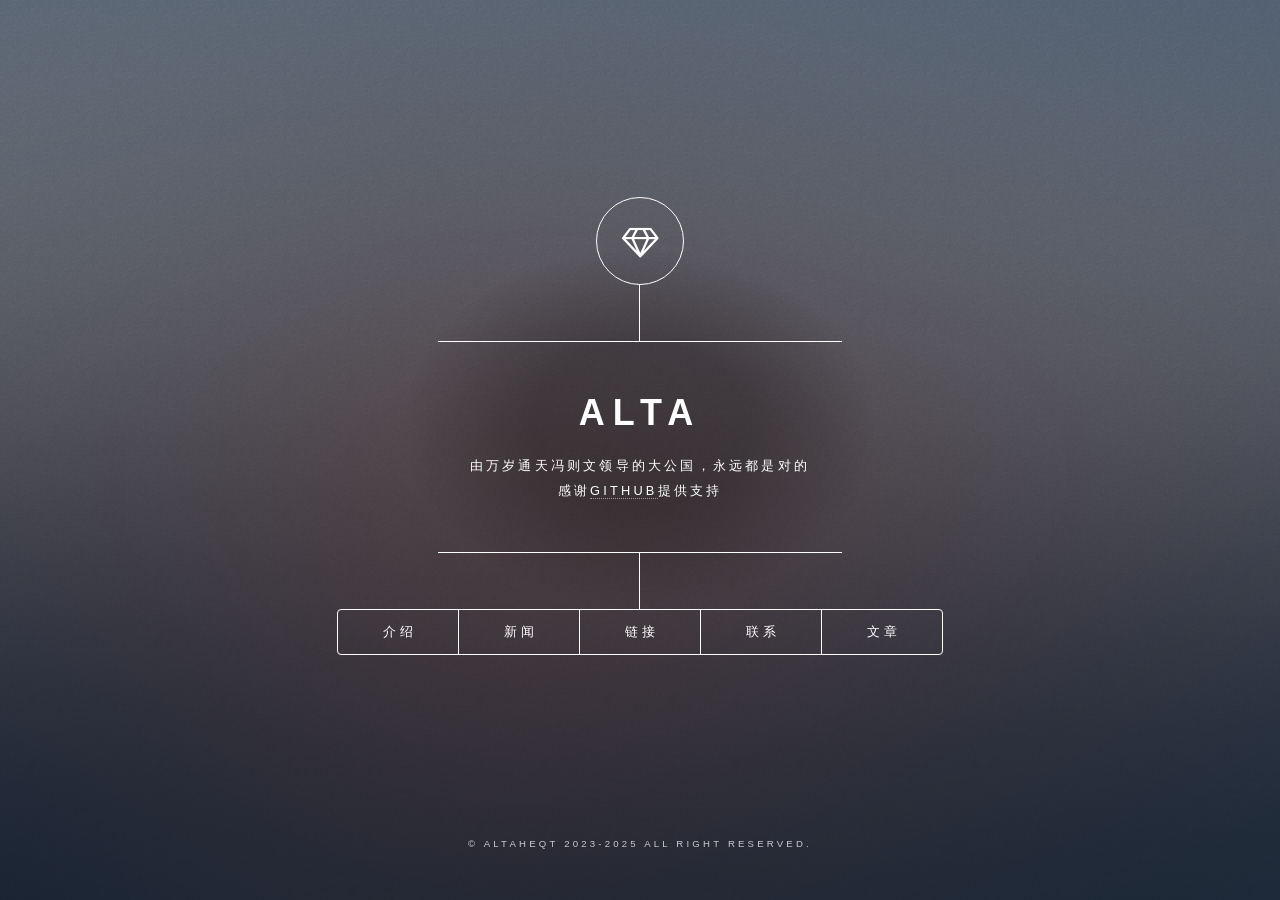
<file: index.html>
<!DOCTYPE HTML>
<html>
	<head>
		<title>ALTA</title>
		<meta charset="utf-8" />
		<meta name="viewport" content="width=device-width, initial-scale=1, user-scalable=no" />
		<link rel="stylesheet" href="assets/css/main.css" />
		<noscript><link rel="stylesheet" href="assets/css/noscript.css" /></noscript>
	</head>
	<body class="is-preload">

		<!-- Wrapper -->
			<div id="wrapper">

				<!-- Header -->
					<header id="header">
						<div class="logo">
							<span class="icon fa-diamond"></span>
						</div>
						<div class="content">
							<div class="inner">
								<h1>ALTA</h1>
								<p>由万岁通天冯则文领导的大公国，永远都是对的<br />
								感谢<a href="https://github.com/">GITHUB</a>提供支持</p>
							</div>
						</div>
						<nav>
							<ul>
								<li><a href="#intro">介绍</a></li>
								<li><a href="#news">新闻</a></li>
								<li><a href="#links">链接</a></li>
								<li><a href="#contact">联系</a></li>
								<li><a href="#articles">文章</a></li>
								<!--<li><a href="#elements">Elements</a></li>-->
							</ul>
						</nav>
					</header>

				<!-- Main -->
					<div id="main">

						<!-- Intro -->
							<article id="intro">
								<h2 class="major">介绍</h2>
								<span class="image main"><img src="images/pic01.jpg" alt="" /></span>
								<p>作为华二前滩ALTA小组的官方网站,主要提供一些链接（仅供娱乐）和不定期更新班级的一些重大<a href="#news">新闻</a>.</p>
								<p>我们最爱的F1车手是维斯塔潘 PanPan万岁！</p>
								<p>我们最爱的老师是KLS 攒弟老薯饼</p>
								<p>我们最爱的国家是<del> 台湾 </del>中国（必须要政治正确）</p>
							</article>

						<!-- News -->
							<article id="news">
								<h2 class="major">新闻</h2>
								<span class="image main"><img src="images/pic02.jpg" alt="" /></span>
								<h3>2025-04-29</h3>
								<p>ALTA大公国正式成立</p>
								<hr>
								<h3>2025-04-03</h3>
								<p>ALTA大公国网站创建</p>
							</article>

						<!-- Links -->
							<article id="links">
								<h2 class="major">链接</h2>
								<p><a href="https://www.youtube.com/watch?v=43HCYSXZ9GI">Super Max youtube</a></p>
								<p><a href="https://www.bilibili.com/video/BV1Sq4y1K7Dv">Super Max bilibili</a></p>
								<p><a href="https://www.bilibili.com/video/BV1pA4m1V7N4">33 Max Verstappen bilibili</a></p>
								<p><a href="https://space.bilibili.com/3546743645932180">Maxwin2024 bilibili主页</a></p>
								<p><a href="https://space.bilibili.com/11226097">EG_Erteezy bilibili主页</a></p>
								<p><a href="fwvideo.html">冯文视频 本地</a></p>
								<p><a href="https://zh.wikipedia.org/zh-cn/%E4%B8%AD%E8%8F%AF%E6%B0%91%E5%9C%8B">中華民國wiki</a></p>
							</article>
						
						<!-- Contact -->
							<article id="contact">
								<h2 class="major">联系我们</h2>
								<form method="post" action="#">
									<div class="fields">
										<div class="field half">
											<label for="name">你的名字</label>
											<input type="text" name="name" id="name" />
										</div>
										<div class="field half">
											<label for="email">邮箱</label>
											<input type="text" name="email" id="email" />
										</div>
										<div class="field">
											<label for="message">消息内容</label>
											<textarea name="message" id="message" rows="4"></textarea>
										</div>
									</div>
									<ul class="actions">
										<li><input type="submit" value="上传消息" class="primary" /></li>
										<li><input type="reset" value="重置" /></li>
									</ul>
								</form>
								<ul class="icons">
									<li><a href="#" class="icon fa-twitter"><span class="label">Twitter</span></a></li>
									<li><a href="#" class="icon fa-facebook"><span class="label">Facebook</span></a></li>
									<li><a href="#" class="icon fa-instagram"><span class="label">Instagram</span></a></li>
									<li><a href="#" class="icon fa-github"><span class="label">GitHub</span></a></li>
								</ul>
							</article>
						
						<!-- Articles -->
							<article id="articles">
								<h2 class="major">文章</h2>
								<p><a href="constitution.html">ALTA宪法</a></p>
								<p><a href="criminallaw.html">ALTA刑法</a></p>
								<p><a href="leaders.html">ALTA历任组长</a></p>
								<p><a href="money.html">ALTA货币系统</a></p>
								<p><a href="fwarticles.html">冯则文文选</a></p>
							</article>

						<!-- Elements -->
							<article id="elements">
								<h2 class="major">Elements</h2>

								<section>
									<h3 class="major">Text</h3>
									<p>This is <b>bold</b> and this is <strong>strong</strong>. This is <i>italic</i> and this is <em>emphasized</em>.
									This is <sup>superscript</sup> text and this is <sub>subscript</sub> text.
									This is <u>underlined</u> and this is code: <code>for (;;) { ... }</code>. Finally, <a href="#">this is a link</a>.</p>
									<hr />
									<h2>Heading Level 2</h2>
									<h3>Heading Level 3</h3>
									<h4>Heading Level 4</h4>
									<h5>Heading Level 5</h5>
									<h6>Heading Level 6</h6>
									<hr />
									<h4>Blockquote</h4>
									<blockquote>Fringilla nisl. Donec accumsan interdum nisi, quis tincidunt felis sagittis eget tempus euismod. Vestibulum ante ipsum primis in faucibus vestibulum. Blandit adipiscing eu felis iaculis volutpat ac adipiscing accumsan faucibus. Vestibulum ante ipsum primis in faucibus lorem ipsum dolor sit amet nullam adipiscing eu felis.</blockquote>
									<h4>Preformatted</h4>
									<pre><code>
										i = 0;
										while (!deck.isInOrder()) {
    										print 'Iteration ' + i;
    										deck.shuffle();
    										i++;
										}
										print 'It took ' + i + ' iterations to sort the deck.';
									</code></pre>
								</section>

								<section>
									<h3 class="major">Lists</h3>

									<h4>Unordered</h4>
									<ul>
										<li>Dolor pulvinar etiam.</li>
										<li>Sagittis adipiscing.</li>
										<li>Felis enim feugiat.</li>
									</ul>

									<h4>Alternate</h4>
									<ul class="alt">
										<li>Dolor pulvinar etiam.</li>
										<li>Sagittis adipiscing.</li>
										<li>Felis enim feugiat.</li>
									</ul>

									<h4>Ordered</h4>
									<ol>
										<li>Dolor pulvinar etiam.</li>
										<li>Etiam vel felis viverra.</li>
										<li>Felis enim feugiat.</li>
										<li>Dolor pulvinar etiam.</li>
										<li>Etiam vel felis lorem.</li>
										<li>Felis enim et feugiat.</li>
									</ol>
									<h4>Icons</h4>
									<ul class="icons">
										<li><a href="#" class="icon fa-twitter"><span class="label">Twitter</span></a></li>
										<li><a href="#" class="icon fa-facebook"><span class="label">Facebook</span></a></li>
										<li><a href="#" class="icon fa-instagram"><span class="label">Instagram</span></a></li>
										<li><a href="#" class="icon fa-github"><span class="label">Github</span></a></li>
									</ul>

									<h4>Actions</h4>
									<ul class="actions">
										<li><a href="#" class="button primary">Default</a></li>
										<li><a href="#" class="button">Default</a></li>
									</ul>
									<ul class="actions stacked">
										<li><a href="#" class="button primary">Default</a></li>
										<li><a href="#" class="button">Default</a></li>
									</ul>
								</section>

								<section>
									<h3 class="major">Table</h3>
									<h4>Default</h4>
									<div class="table-wrapper">
										<table>
											<thead>
												<tr>
													<th>Name</th>
													<th>Description</th>
													<th>Price</th>
												</tr>
											</thead>
											<tbody>
												<tr>
													<td>Item One</td>
													<td>Ante turpis integer aliquet porttitor.</td>
													<td>29.99</td>
												</tr>
												<tr>
													<td>Item Two</td>
													<td>Vis ac commodo adipiscing arcu aliquet.</td>
													<td>19.99</td>
												</tr>
												<tr>
													<td>Item Three</td>
													<td> Morbi faucibus arcu accumsan lorem.</td>
													<td>29.99</td>
												</tr>
												<tr>
													<td>Item Four</td>
													<td>Vitae integer tempus condimentum.</td>
													<td>19.99</td>
												</tr>
												<tr>
													<td>Item Five</td>
													<td>Ante turpis integer aliquet porttitor.</td>
													<td>29.99</td>
												</tr>
											</tbody>
											<tfoot>
												<tr>
													<td colspan="2"></td>
													<td>100.00</td>
												</tr>
											</tfoot>
										</table>
									</div>

									<h4>Alternate</h4>
									<div class="table-wrapper">
										<table class="alt">
											<thead>
												<tr>
													<th>Name</th>
													<th>Description</th>
													<th>Price</th>
												</tr>
											</thead>
											<tbody>
												<tr>
													<td>Item One</td>
													<td>Ante turpis integer aliquet porttitor.</td>
													<td>29.99</td>
												</tr>
												<tr>
													<td>Item Two</td>
													<td>Vis ac commodo adipiscing arcu aliquet.</td>
													<td>19.99</td>
												</tr>
												<tr>
													<td>Item Three</td>
													<td> Morbi faucibus arcu accumsan lorem.</td>
													<td>29.99</td>
												</tr>
												<tr>
													<td>Item Four</td>
													<td>Vitae integer tempus condimentum.</td>
													<td>19.99</td>
												</tr>
												<tr>
													<td>Item Five</td>
													<td>Ante turpis integer aliquet porttitor.</td>
													<td>29.99</td>
												</tr>
											</tbody>
											<tfoot>
												<tr>
													<td colspan="2"></td>
													<td>100.00</td>
												</tr>
											</tfoot>
										</table>
									</div>
								</section>

								<section>
									<h3 class="major">Buttons</h3>
									<ul class="actions">
										<li><a href="#" class="button primary">Primary</a></li>
										<li><a href="#" class="button">Default</a></li>
									</ul>
									<ul class="actions">
										<li><a href="#" class="button">Default</a></li>
										<li><a href="#" class="button small">Small</a></li>
									</ul>
									<ul class="actions">
										<li><a href="#" class="button primary icon fa-download">Icon</a></li>
										<li><a href="#" class="button icon fa-download">Icon</a></li>
									</ul>
									<ul class="actions">
										<li><span class="button primary disabled">Disabled</span></li>
										<li><span class="button disabled">Disabled</span></li>
									</ul>
								</section>

								<section>
									<h3 class="major">Form</h3>
									<form method="post" action="#">
										<div class="fields">
											<div class="field half">
												<label for="demo-name">Name</label>
												<input type="text" name="demo-name" id="demo-name" value="" placeholder="Jane Doe" />
											</div>
											<div class="field half">
												<label for="demo-email">Email</label>
												<input type="email" name="demo-email" id="demo-email" value="" placeholder="jane@untitled.tld" />
											</div>
											<div class="field">
												<label for="demo-category">Category</label>
												<select name="demo-category" id="demo-category">
													<option value="">-</option>
													<option value="1">Manufacturing</option>
													<option value="1">Shipping</option>
													<option value="1">Administration</option>
													<option value="1">Human Resources</option>
												</select>
											</div>
											<div class="field half">
												<input type="radio" id="demo-priority-low" name="demo-priority" checked>
												<label for="demo-priority-low">Low</label>
											</div>
											<div class="field half">
												<input type="radio" id="demo-priority-high" name="demo-priority">
												<label for="demo-priority-high">High</label>
											</div>
											<div class="field half">
												<input type="checkbox" id="demo-copy" name="demo-copy">
												<label for="demo-copy">Email me a copy</label>
											</div>
											<div class="field half">
												<input type="checkbox" id="demo-human" name="demo-human" checked>
												<label for="demo-human">Not a robot</label>
											</div>
											<div class="field">
												<label for="demo-message">Message</label>
												<textarea name="demo-message" id="demo-message" placeholder="Enter your message" rows="6"></textarea>
											</div>
										</div>
										<ul class="actions">
											<li><input type="submit" value="Send Message" class="primary" /></li>
											<li><input type="reset" value="Reset" /></li>
										</ul>
									</form>
								</section>

							</article>

					</div>

				<!-- Footer -->
					<footer id="footer">
						<p class="copyright">&copy; ALTAHEQT 2023-2025 All Right Reserved.</p>
					</footer>

			</div>

		<!-- BG -->
			<div id="bg"></div>

		<!-- Preload Video -->
			<video src="images/F1fw.mp4" preload="auto" style="display: none;"></video>
		
		<!-- Scripts -->
			<script src="assets/js/jquery.min.js"></script>
			<script src="assets/js/browser.min.js"></script>
			<script src="assets/js/breakpoints.min.js"></script>
			<script src="assets/js/util.js"></script>
			<script src="assets/js/main.js"></script>

	</body>
</html>
</file>
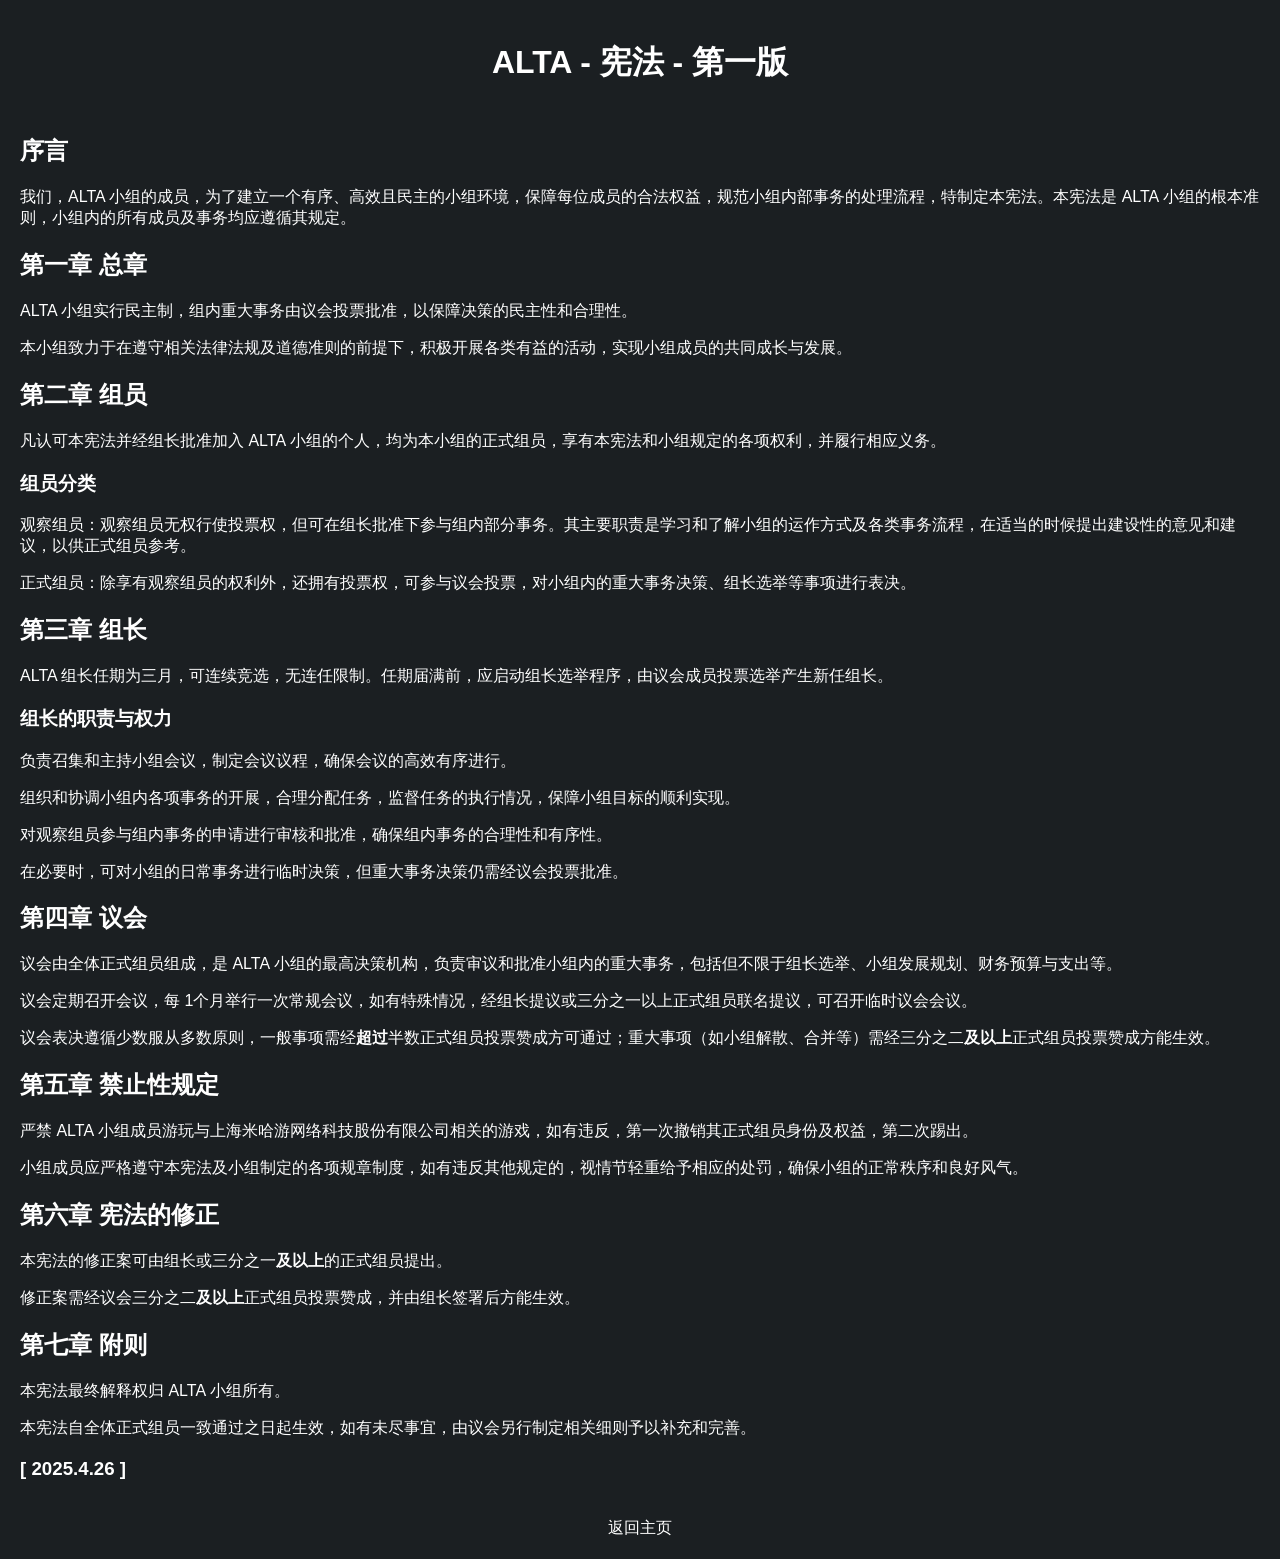
<file: constitution.html>
<!DOCTYPE HTML>
<html>
	<head>
		<title>ALTA - 宪法 - Constitution</title>
		<meta charset="utf-8" />
		<meta name="viewport" content="width=device-width, initial-scale=1, user-scalable=no" />
		<style>
			body {
				margin: 0;
				padding: 20px;
				display: flex;
				flex-direction: column;
				align-items: center;
				background: #1b1f22;
				color: #ffffff;
				font-family: Arial, sans-serif;
			}
			h1 {
				text-align: center;
				margin-bottom: 30px;
			}
			.back-link {
				color: #ffffff;
				text-decoration: none;
				margin-top: 20px;
			}
			.back-link:hover {
				text-decoration: underline;
			}
		</style>
	</head>
	<body>
		<h1>ALTA - 宪法 - 第一版</h1>
		<div class="content">
			<h2>序言</h2>
			<p>我们，ALTA 小组的成员，为了建立一个有序、高效且民主的小组环境，保障每位成员的合法权益，规范小组内部事务的处理流程，特制定本宪法。本宪法是 ALTA 小组的根本准则，小组内的所有成员及事务均应遵循其规定。</p>
			<h2>第一章 总章</h2>
			<p>ALTA 小组实行民主制，组内重大事务由议会投票批准，以保障决策的民主性和合理性。</p>
			<p>本小组致力于在遵守相关法律法规及道德准则的前提下，积极开展各类有益的活动，实现小组成员的共同成长与发展。</p>
			<h2>第二章 组员</h2>
			<p>凡认可本宪法并经组长批准加入 ALTA 小组的个人，均为本小组的正式组员，享有本宪法和小组规定的各项权利，并履行相应义务。</p>
			<h3>组员分类</h3>
			<p>观察组员：观察组员无权行使投票权，但可在组长批准下参与组内部分事务。其主要职责是学习和了解小组的运作方式及各类事务流程，在适当的时候提出建设性的意见和建议，以供正式组员参考。</p>
			<p>正式组员：除享有观察组员的权利外，还拥有投票权，可参与议会投票，对小组内的重大事务决策、组长选举等事项进行表决。</p>
			<h2>第三章 组长</h2>
			<p>ALTA 组长任期为三月，可连续竞选，无连任限制。任期届满前，应启动组长选举程序，由议会成员投票选举产生新任组长。</p>
			<h3>组长的职责与权力</h3>
			<p>负责召集和主持小组会议，制定会议议程，确保会议的高效有序进行。</p>
			<p>组织和协调小组内各项事务的开展，合理分配任务，监督任务的执行情况，保障小组目标的顺利实现。</p>
			<p>对观察组员参与组内事务的申请进行审核和批准，确保组内事务的合理性和有序性。</p>
			<p>在必要时，可对小组的日常事务进行临时决策，但重大事务决策仍需经议会投票批准。</p>
			<h2>第四章 议会</h2>
			<p>议会由全体正式组员组成，是 ALTA 小组的最高决策机构，负责审议和批准小组内的重大事务，包括但不限于组长选举、小组发展规划、财务预算与支出等。</p>
			<p>议会定期召开会议，每 1个月举行一次常规会议，如有特殊情况，经组长提议或三分之一以上正式组员联名提议，可召开临时议会会议。</p>
			<p>议会表决遵循少数服从多数原则，一般事项需经<strong>超过</strong>半数正式组员投票赞成方可通过；重大事项（如小组解散、合并等）需经三分之二<strong>及以上</strong>正式组员投票赞成方能生效。</p>
			<h2>第五章 禁止性规定</h2>
			<p>严禁 ALTA 小组成员游玩与上海米哈游网络科技股份有限公司相关的游戏，如有违反，第一次撤销其正式组员身份及权益，第二次踢出。</p>
			<p>小组成员应严格遵守本宪法及小组制定的各项规章制度，如有违反其他规定的，视情节轻重给予相应的处罚，确保小组的正常秩序和良好风气。</p>
			<h2>第六章 宪法的修正</h2>
			<p>本宪法的修正案可由组长或三分之一<strong>及以上</strong>的正式组员提出。</p>
			<p>修正案需经议会三分之二<strong>及以上</strong>正式组员投票赞成，并由组长签署后方能生效。</p>
			<h2>第七章 附则</h2>
			<p>本宪法最终解释权归 ALTA 小组所有。</p>
			<p>本宪法自全体正式组员一致通过之日起生效，如有未尽事宜，由议会另行制定相关细则予以补充和完善。</p>
			<h3>[ 2025.4.26 ]</h3>
		</div>
		<a href="index.html" class="back-link">返回主页</a>
	</body>
</html>
</file>
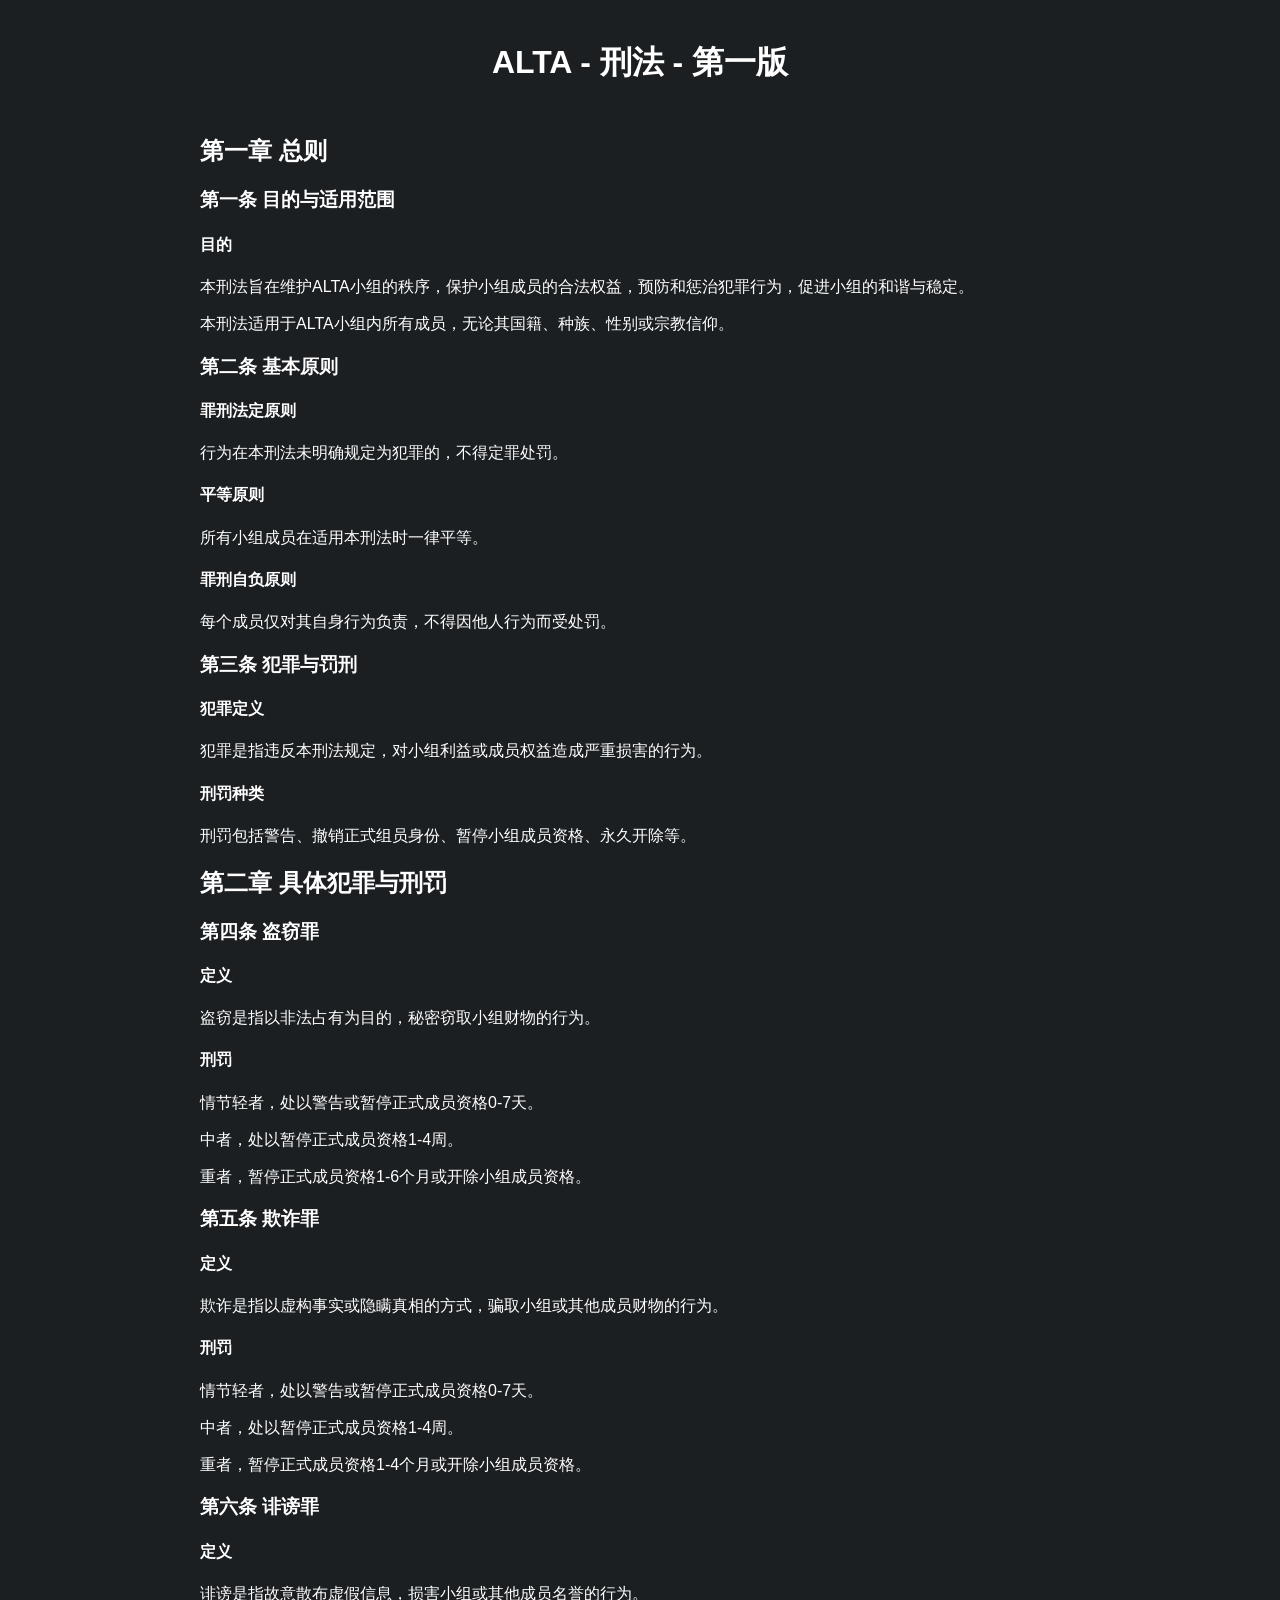
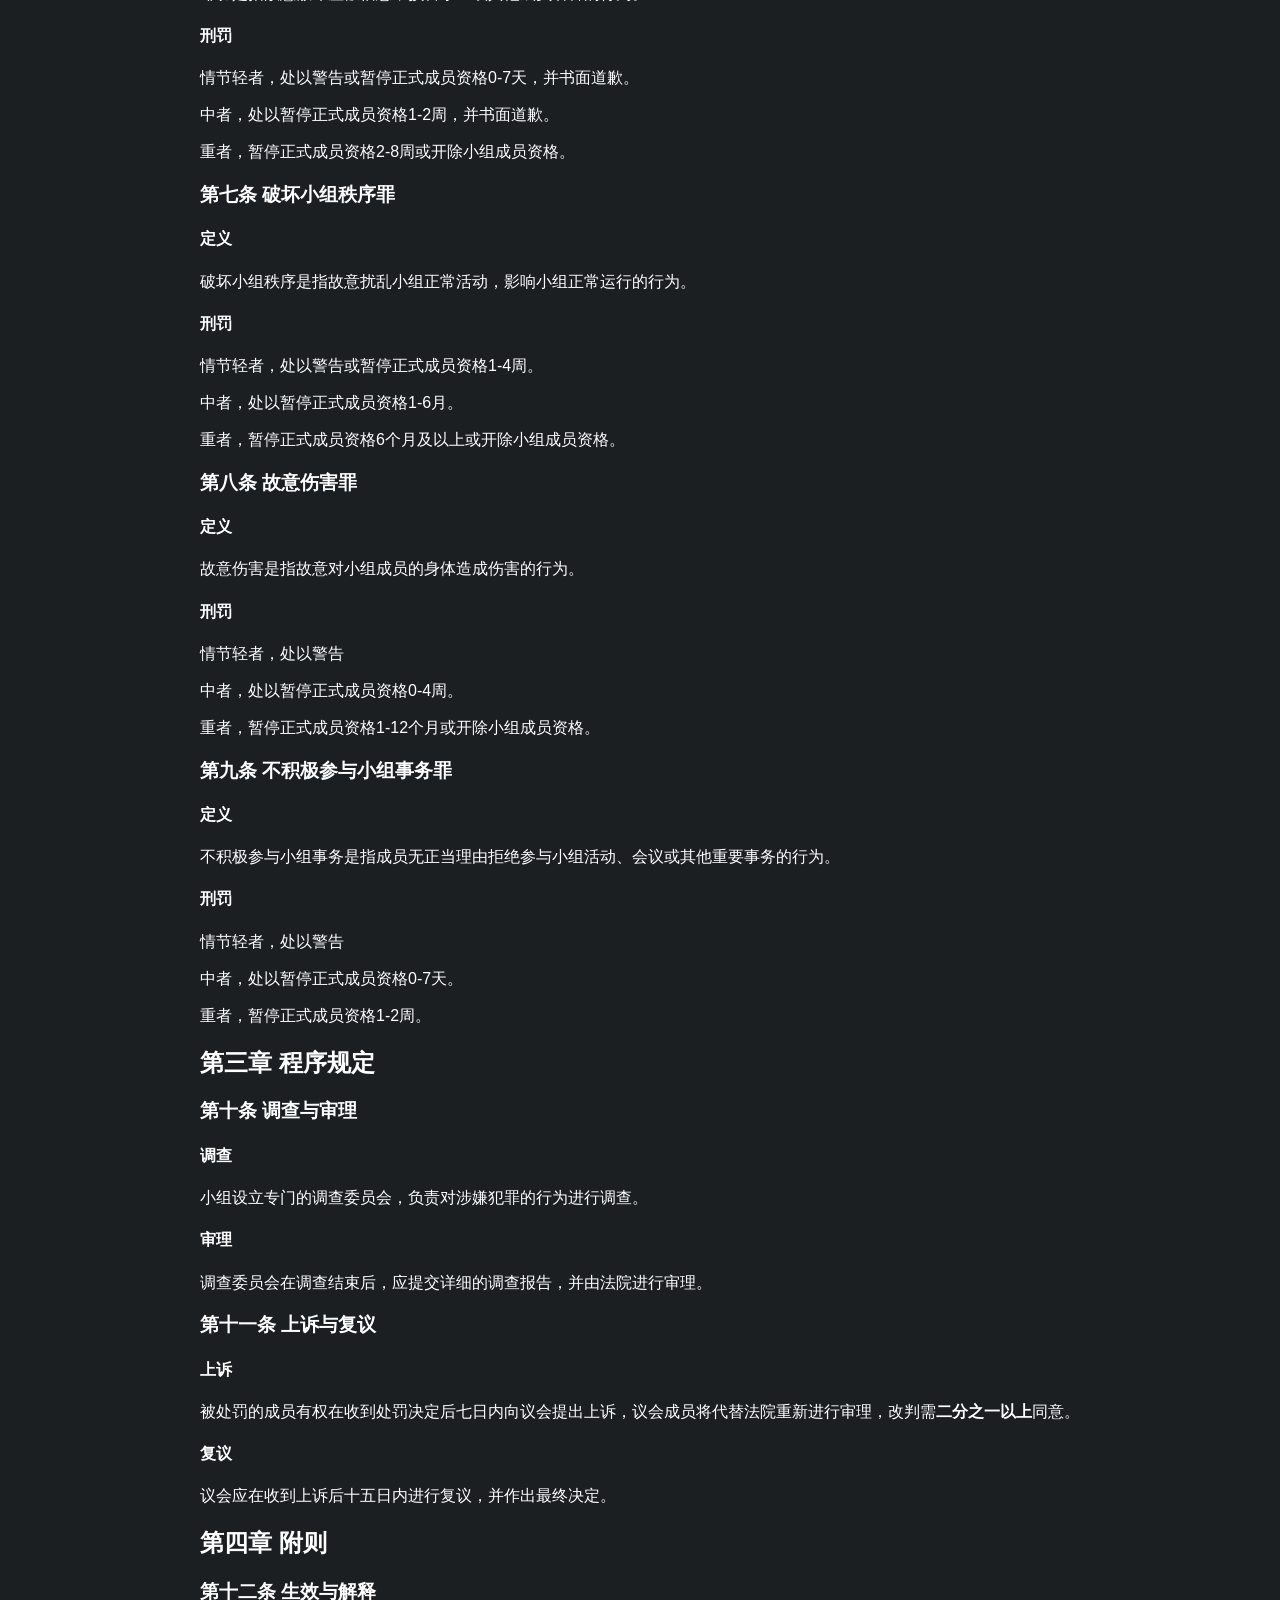
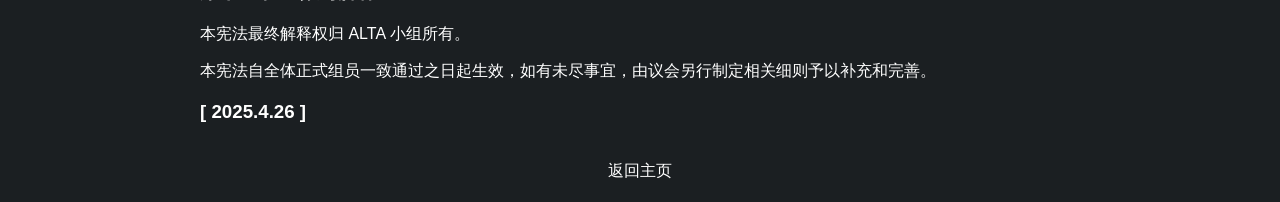
<file: criminallaw.html>
<!DOCTYPE HTML>
<html>
	<head>
		<title>ALTA - 刑法 - Criminal</title>
		<meta charset="utf-8" />
		<meta name="viewport" content="width=device-width, initial-scale=1, user-scalable=no" />
		<style>
			body {
				margin: 0;
				padding: 20px;
				display: flex;
				flex-direction: column;
				align-items: center;
				background: #1b1f22;
				color: #ffffff;
				font-family: Arial, sans-serif;
			}
			h1 {
				text-align: center;
				margin-bottom: 30px;
			}
			.back-link {
				color: #ffffff;
				text-decoration: none;
				margin-top: 20px;
			}
			.back-link:hover {
				text-decoration: underline;
			}
		</style>
	</head>
	<body>
		<h1>ALTA - 刑法 - 第一版</h1>
		<div class="content">
			<h2>第一章 总则</h2>
			<h3>第一条 目的与适用范围</h3>
			<h4>目的</h4>
			<p>本刑法旨在维护ALTA小组的秩序，保护小组成员的合法权益，预防和惩治犯罪行为，促进小组的和谐与稳定。</p>
			<p>本刑法适用于ALTA小组内所有成员，无论其国籍、种族、性别或宗教信仰。</p>
			<h3>第二条 基本原则</h3>
			<h4>罪刑法定原则</h4>
			<p>行为在本刑法未明确规定为犯罪的，不得定罪处罚。</p>
			<h4>平等原则</h4>
			<p>所有小组成员在适用本刑法时一律平等。</p>
			<h4>罪刑自负原则</h4>
			<p>每个成员仅对其自身行为负责，不得因他人行为而受处罚。</p>
			<h3>第三条 犯罪与罚刑</h3>
			<h4>犯罪定义</h4>
			<p>犯罪是指违反本刑法规定，对小组利益或成员权益造成严重损害的行为。</p>
			<h4>刑罚种类</h4>
			<p>刑罚包括警告、撤销正式组员身份、暂停小组成员资格、永久开除等。</p>
			<h2>第二章 具体犯罪与刑罚</h2>
			<h3>第四条 盗窃罪</h3>
			<h4>定义</h4>
			<p>盗窃是指以非法占有为目的，秘密窃取小组财物的行为。</p>
			<h4>刑罚</h4>
			<p>情节轻者，处以警告或暂停正式成员资格0-7天。</p>
			<p>中者，处以暂停正式成员资格1-4周。</p>
			<p>重者，暂停正式成员资格1-6个月或开除小组成员资格。</p>
			<h3>第五条 欺诈罪</h3>
			<h4>定义</h4>
			<p>欺诈是指以虚构事实或隐瞒真相的方式，骗取小组或其他成员财物的行为。</p>
			<h4>刑罚</h4>
			<p>情节轻者，处以警告或暂停正式成员资格0-7天。</p>
			<p>中者，处以暂停正式成员资格1-4周。</p>
			<p>重者，暂停正式成员资格1-4个月或开除小组成员资格。</p>
			<h3>第六条 诽谤罪</h3>
			<h4>定义</h4>
			<p>诽谤是指故意散布虚假信息，损害小组或其他成员名誉的行为。</p>
			<h4>刑罚</h4>
			<p>情节轻者，处以警告或暂停正式成员资格0-7天，并书面道歉。</p>
			<p>中者，处以暂停正式成员资格1-2周，并书面道歉。</p>
			<p>重者，暂停正式成员资格2-8周或开除小组成员资格。</p>
			<h3>第七条 破坏小组秩序罪</h3>
			<h4>定义</h4>
			<p>破坏小组秩序是指故意扰乱小组正常活动，影响小组正常运行的行为。</p>
			<h4>刑罚</h4>
			<p>情节轻者，处以警告或暂停正式成员资格1-4周。</p>
			<p>中者，处以暂停正式成员资格1-6月。</p>
			<p>重者，暂停正式成员资格6个月及以上或开除小组成员资格。</p>
			<h3>第八条 故意伤害罪</h3>
			<h4>定义</h4>
			<p>故意伤害是指故意对小组成员的身体造成伤害的行为。</p>
			<h4>刑罚</h4>
			<p>情节轻者，处以警告</p>
			<p>中者，处以暂停正式成员资格0-4周。</p>
			<p>重者，暂停正式成员资格1-12个月或开除小组成员资格。</p>
			<h3>第九条 不积极参与小组事务罪</h3>
			<h4>定义</h4>
			<p>不积极参与小组事务是指成员无正当理由拒绝参与小组活动、会议或其他重要事务的行为。</p>
			<h4>刑罚</h4>
			<p>情节轻者，处以警告</p>
			<p>中者，处以暂停正式成员资格0-7天。</p>
			<p>重者，暂停正式成员资格1-2周。</p>
			<h2>第三章 程序规定</h2>
			<h3>第十条 调查与审理</h3>
			<h4>调查</h4>
			<p>小组设立专门的调查委员会，负责对涉嫌犯罪的行为进行调查。</p>
			<h4>审理</h4>
			<p>调查委员会在调查结束后，应提交详细的调查报告，并由法院进行审理。</p>
			<h3>第十一条 上诉与复议</h3>
			<h4>上诉</h4>
			<p>被处罚的成员有权在收到处罚决定后七日内向议会提出上诉，议会成员将代替法院重新进行审理，改判需<strong>二分之一以上</strong>同意。</p>
			<h4>复议</h4>
			<p>议会应在收到上诉后十五日内进行复议，并作出最终决定。</p>
			<h2>第四章 附则</h2>
			<h3>第十二条 生效与解释</h3>
			<p>本宪法最终解释权归 ALTA 小组所有。</p>
			<p>本宪法自全体正式组员一致通过之日起生效，如有未尽事宜，由议会另行制定相关细则予以补充和完善。</p>
			<h3>[ 2025.4.26 ]</h3>
		</div>
		<a href="index.html" class="back-link">返回主页</a>
	</body>
</html>
</file>
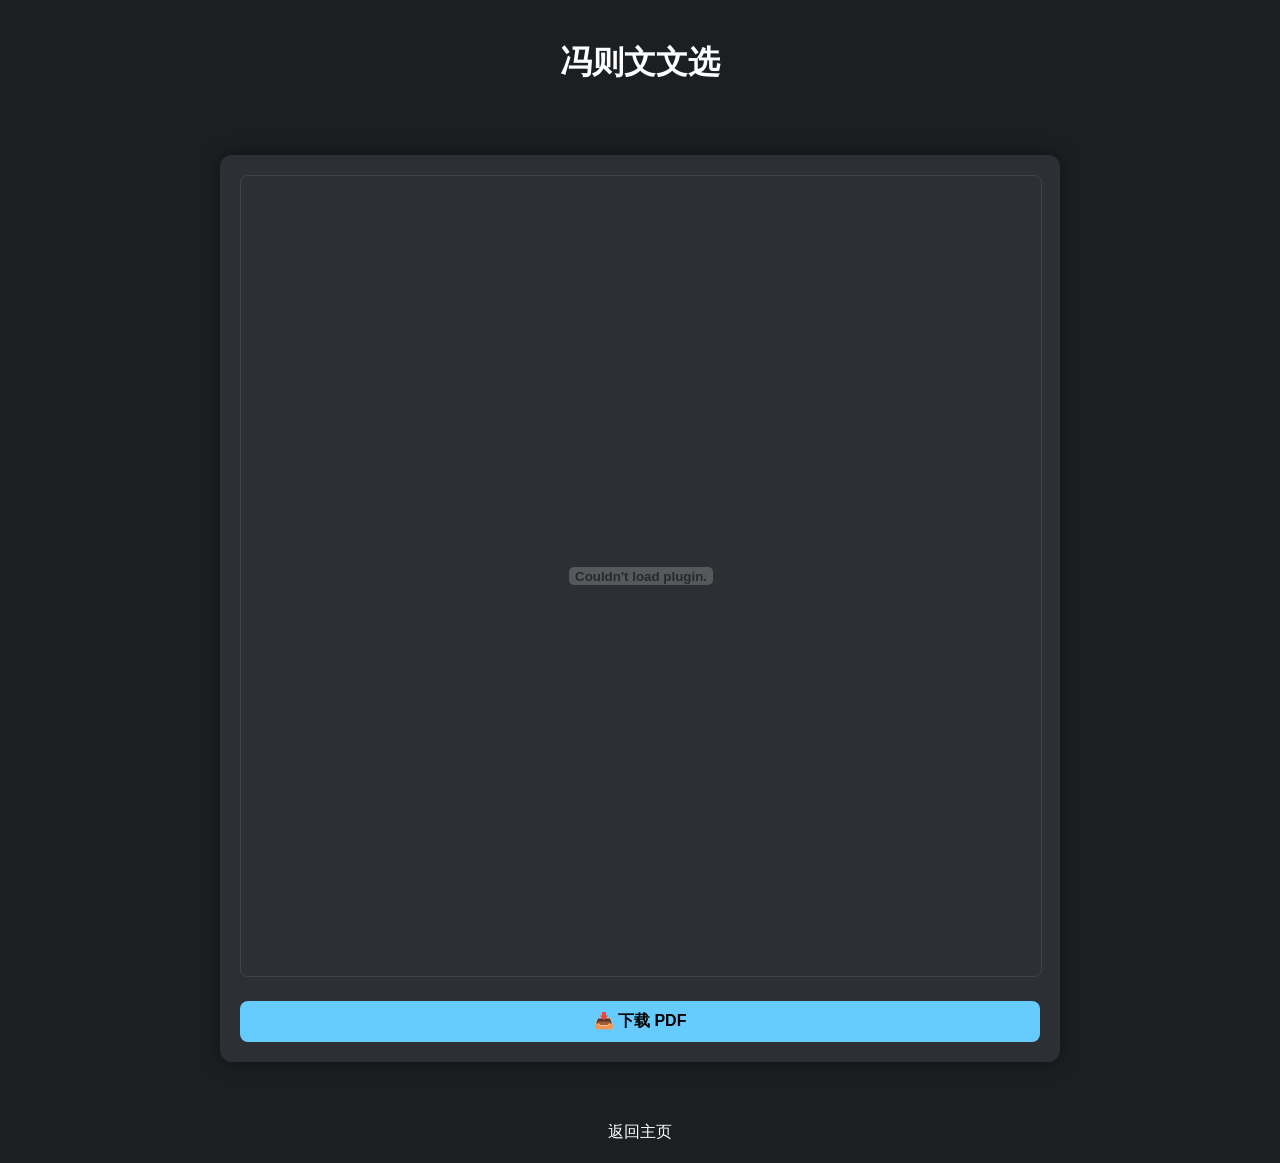
<file: fwarticles.html>
<!DOCTYPE HTML>
<html>
	<head>
		<title>冯则文文选 - ALTA</title>
		<meta charset="utf-8" />
		<meta name="viewport" content="width=device-width, initial-scale=1, user-scalable=no" />
		<style>
			body {
				margin: 0;
				padding: 20px;
				display: flex;
				flex-direction: column;
				align-items: center;
				background: #1b1f22;
				color: #ffffff;
				font-family: Arial, sans-serif;
			}
			.video-container {
				width: 100%;
				max-width: 800px;
				margin: 20px auto;
			}
			video {
				width: 100%;
				height: auto;
			}
			h1 {
				text-align: center;
				margin-bottom: 30px;
			}
			.back-link {
				color: #ffffff;
				text-decoration: none;
				margin-top: 20px;
			}
			.back-link:hover {
				text-decoration: underline;
			}
			.pdf-container {
				background: #2c2f33;
    			border-radius: 12px;
    			padding: 20px;
    			box-shadow: 0 0 20px rgba(0,0,0,0.4);
    			margin: 40px auto;
    			width: 800px;
    			color: white;
    			font-family: Arial, sans-serif;
			}
			.pdf-container h2 {
				text-align: center;
				font-size: 1.5em;
				margin-bottom: 20px;
			}
			.pdf-container embed {
				width: 100%;
				height: 800px;
				border: 1px solid #444;
				border-radius: 8px;
			}
			.download-button {
				display: block;
				text-align: center;
				margin-top: 20px;
				background: #66ccff;
				color: black;
				padding: 10px 20px;
				border-radius: 8px;
				font-weight: bold;
				text-decoration: none;
			}
			.download-button:hover {
				background: #559ecc;
			}
		</style>
	</head>
	<body>
		<h1>冯则文文选</h1>
		<div class="pdf-container">
			<embed src="files/冯则文文选.pdf" type="application/pdf">
			<a href="files/冯则文文选.pdf" download class="download-button">📥 下载 PDF</a>
		</div>
		<a href="index.html" class="back-link">返回主页</a>
	</body>
</html>
</file>
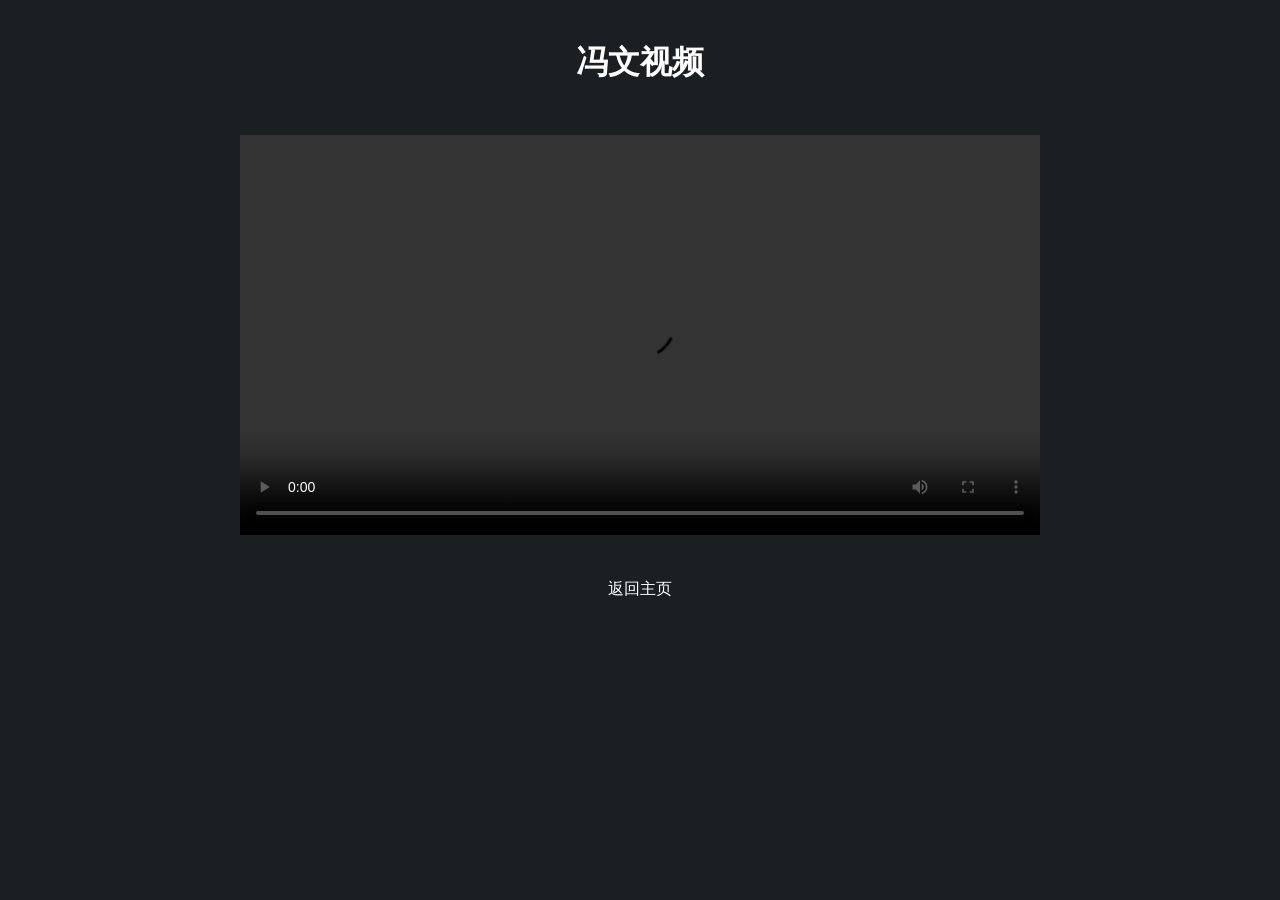
<file: fwvideo.html>
<!DOCTYPE HTML>
<html>
	<head>
		<title>冯文视频 - ALTA</title>
		<meta charset="utf-8" />
		<meta name="viewport" content="width=device-width, initial-scale=1, user-scalable=no" />
		<style>
			body {
				margin: 0;
				padding: 20px;
				display: flex;
				flex-direction: column;
				align-items: center;
				background: #1b1f22;
				color: #ffffff;
				font-family: Arial, sans-serif;
			}
			.video-container {
				width: 100%;
				max-width: 800px;
				margin: 20px auto;
			}
			video {
				width: 100%;
				height: auto;
			}
			h1 {
				text-align: center;
				margin-bottom: 30px;
			}
			.back-link {
				color: #ffffff;
				text-decoration: none;
				margin-top: 20px;
			}
			.back-link:hover {
				text-decoration: underline;
			}
		</style>
	</head>
	<body>
		<h1>冯文视频</h1>
		<div class="video-container">
			<video src="images/F1fw.mp4" preload="auto" controls></video>
		</div>
		<a href="index.html" class="back-link">返回主页</a>
	</body>
</html>
</file>
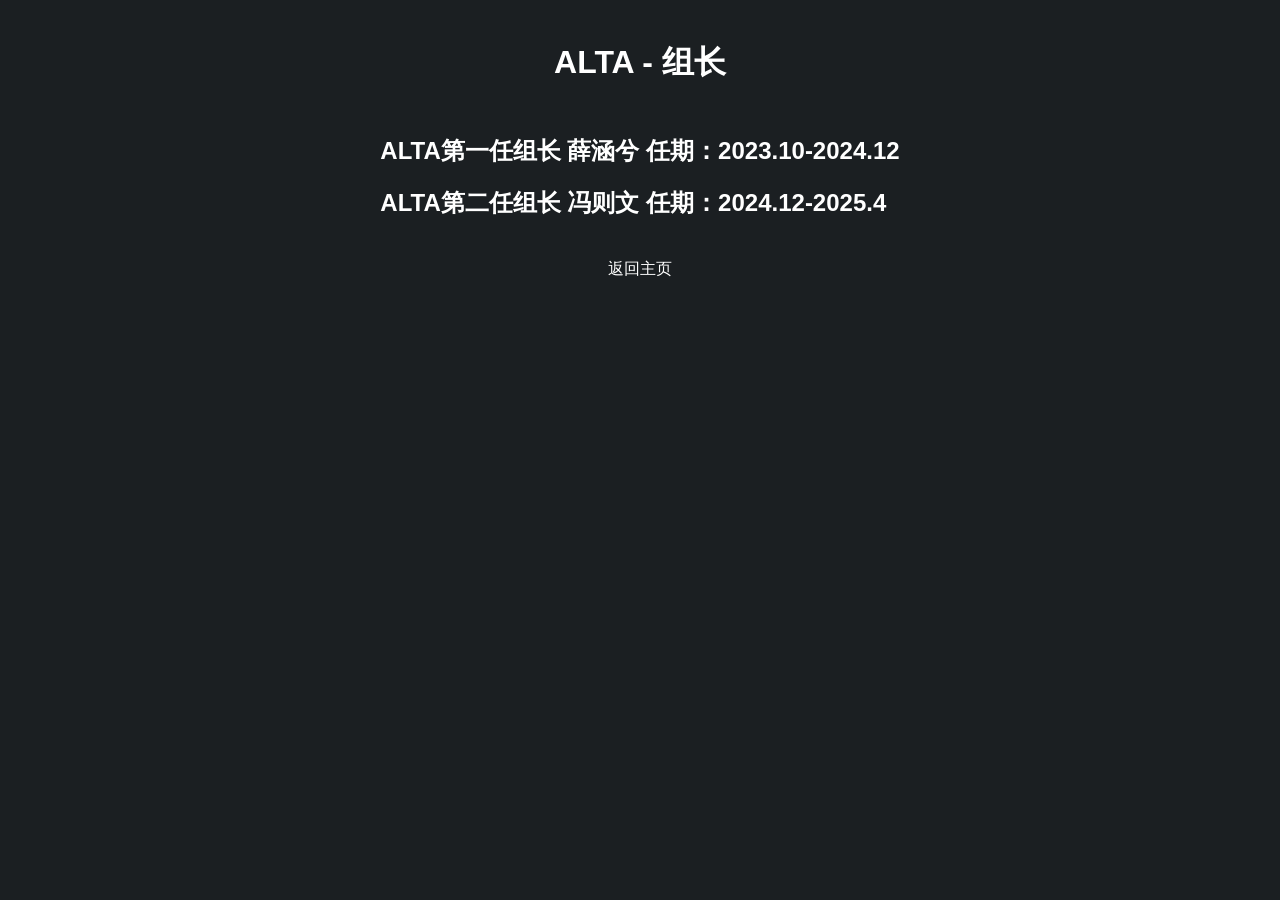
<file: leaders.html>
<!DOCTYPE HTML>
<html>
	<head>
		<title>ALTA - 组长 - Leaders</title>
		<meta charset="utf-8" />
		<meta name="viewport" content="width=device-width, initial-scale=1, user-scalable=no" />
		<style>
			body {
				margin: 0;
				padding: 20px;
				display: flex;
				flex-direction: column;
				align-items: center;
				background: #1b1f22;
				color: #ffffff;
				font-family: Arial, sans-serif;
			}
			h1 {
				text-align: center;
				margin-bottom: 30px;
			}
			.back-link {
				color: #ffffff;
				text-decoration: none;
				margin-top: 20px;
			}
			.back-link:hover {
				text-decoration: underline;
			}
		</style>
	</head>
	<body>
		<h1>ALTA - 组长</h1>
		<div class="content">
			<h2>ALTA第一任组长 <strong>薛涵兮</strong> 任期：2023.10-2024.12</h2>
			<h2>ALTA第二任组长 <strong>冯则文</strong> 任期：2024.12-2025.4</h2>
		</div>
		<a href="index.html" class="back-link">返回主页</a>
	</body>
</html>
</file>
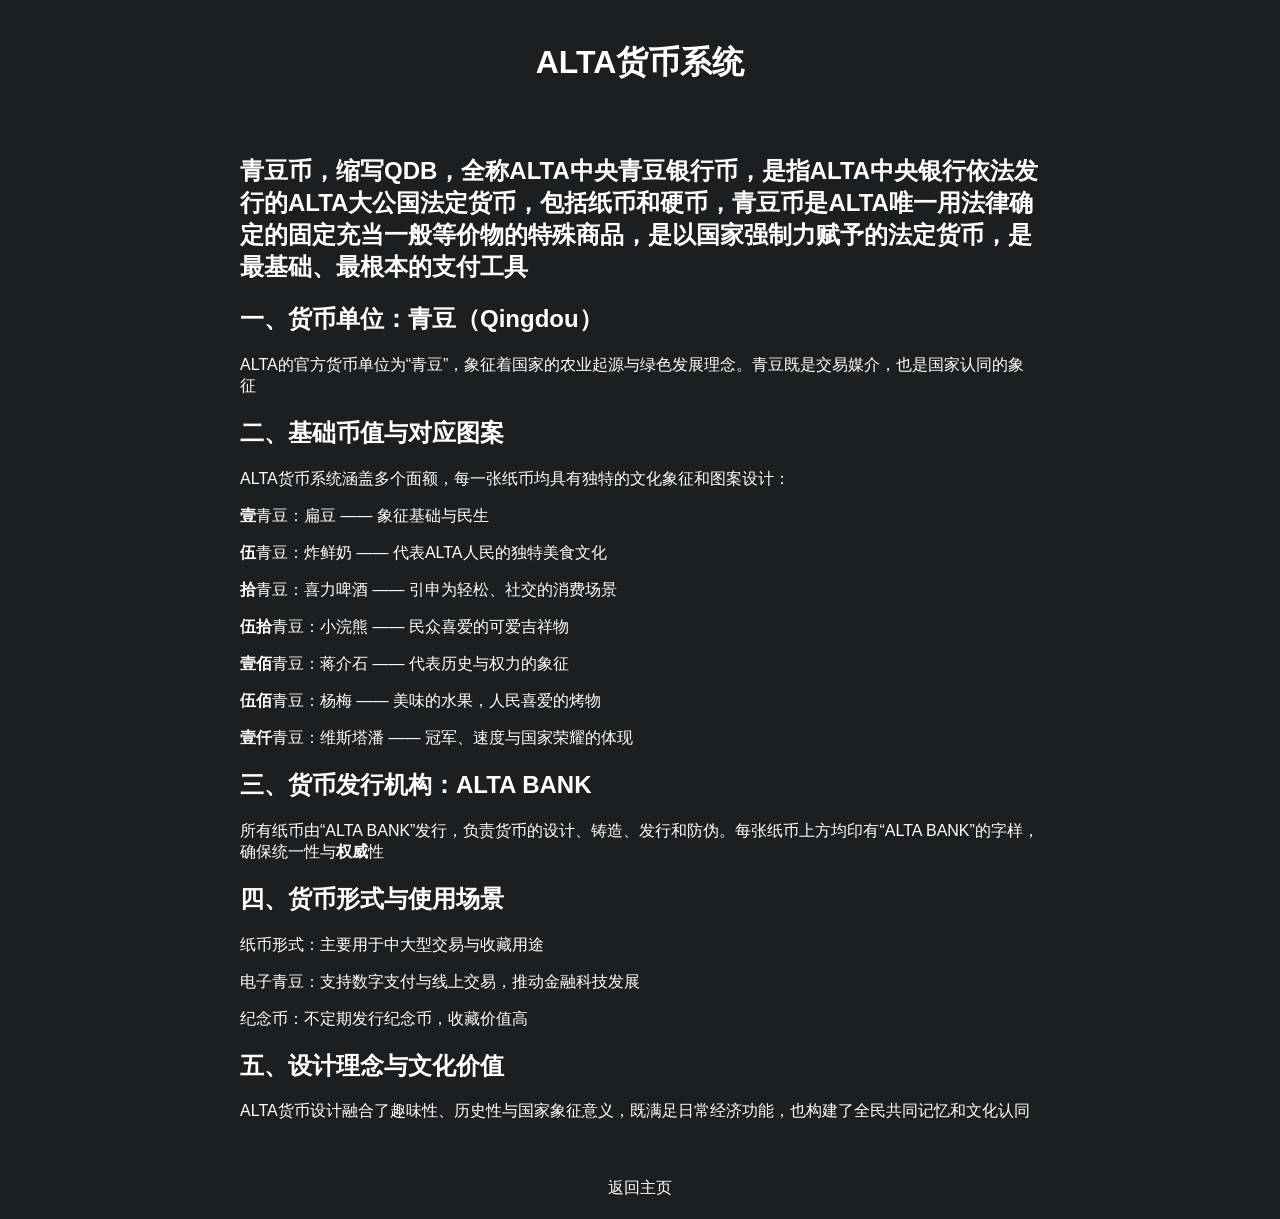
<file: money.html>
<!DOCTYPE HTML>
<html>
	<head>
		<title>货币 - ALTA</title>
		<meta charset="utf-8" />
		<meta name="viewport" content="width=device-width, initial-scale=1, user-scalable=no" />
		<style>
			body {
				margin: 0;
				padding: 20px;
				display: flex;
				flex-direction: column;
				align-items: center;
				background: #1b1f22;
				color: #ffffff;
				font-family: Arial, sans-serif;
			}
			.video-container {
				width: 100%;
				max-width: 800px;
				margin: 20px auto;
			}
			video {
				width: 100%;
				height: auto;
			}
			h1 {
				text-align: center;
				margin-bottom: 30px;
			}
			.back-link {
				color: #ffffff;
				text-decoration: none;
				margin-top: 20px;
			}
			.back-link:hover {
				text-decoration: underline;
			}
		</style>
	</head>
	<body>
		<h1>ALTA货币系统</h1>
		<div class="video-container">
			<h2>青豆币，缩写QDB，全称ALTA中央青豆银行币，是指ALTA中央银行依法发行的ALTA大公国法定货币，包括纸币和硬币，青豆币是ALTA唯一用法律确定的固定充当一般等价物的特殊商品，是以国家强制力赋予的法定货币，是最基础、最根本的支付工具</h2>
			<h2>一、货币单位：青豆（Qingdou）</h2>
      			<p>ALTA的官方货币单位为“青豆”，象征着国家的农业起源与绿色发展理念。青豆既是交易媒介，也是国家认同的象征</p>
      			<h2>二、基础币值与对应图案</h2>
      			<p>ALTA货币系统涵盖多个面额，每一张纸币均具有独特的文化象征和图案设计：</p>
      			<p><strong>壹</strong>青豆：扁豆 —— 象征基础与民生</p>
      			<p><strong>伍</strong>青豆：炸鲜奶 —— 代表ALTA人民的独特美食文化</p>
      			<p><strong>拾</strong>青豆：喜力啤酒 —— 引申为轻松、社交的消费场景</p>
      			<p><strong>伍拾</strong>青豆：小浣熊 —— 民众喜爱的可爱吉祥物</p>
      			<p><strong>壹佰</strong>青豆：蒋介石 —— 代表历史与权力的象征</p>
      			<p><strong>伍佰</strong>青豆：杨梅 —— 美味的水果，人民喜爱的烤物</p>
      			<p><strong>壹仟</strong>青豆：维斯塔潘 —— 冠军、速度与国家荣耀的体现</p>
      			<h2>三、货币发行机构：ALTA BANK</h2>
      			<p>所有纸币由“ALTA BANK”发行，负责货币的设计、铸造、发行和防伪。每张纸币上方均印有“ALTA BANK”的字样，确保统一性与<strong>权威</strong>性</p>
      			<h2>四、货币形式与使用场景</h2>
      			<p>纸币形式：主要用于中大型交易与收藏用途</p>
      			<p>电子青豆：支持数字支付与线上交易，推动金融科技发展</p>
      			<p>纪念币：不定期发行纪念币，收藏价值高</p>
      			<h2>五、设计理念与文化价值</h2>
      			<p>ALTA货币设计融合了趣味性、历史性与国家象征意义，既满足日常经济功能，也构建了全民共同记忆和文化认同</p>
		</div>
		<a href="index.html" class="back-link">返回主页</a>
	</body>
</html>
</file>
<file: assets/css/noscript.css>
/*
	Dimension by HTML5 UP
	html5up.net | @ajlkn
	Free for personal and commercial use under the CCA 3.0 license (html5up.net/license)
*/

/* BG */

	body.is-preload #bg:before {
		background-color: transparent;
	}

/* Header */

	body.is-preload #header {
		-moz-filter: none;
		-webkit-filter: none;
		-ms-filter: none;
		filter: none;
	}

		body.is-preload #header > * {
			opacity: 1;
		}

		body.is-preload #header .content .inner {
			max-height: none;
			padding: 3rem 2rem;
			opacity: 1;
		}

/* Main */

	#main article {
		opacity: 1;
		margin: 4rem 0 0 0;
	}
</file>
<file: assets/css/main.css>
@import url(font-awesome.min.css);

/*
	Dimension by HTML5 UP
	html5up.net | @ajlkn
	Free for personal and commercial use under the CCA 3.0 license (html5up.net/license)
*/

html, body, div, span, applet, object,
iframe, h1, h2, h3, h4, h5, h6, p, blockquote,
pre, a, abbr, acronym, address, big, cite,
code, del, dfn, em, img, ins, kbd, q, s, samp,
small, strike, strong, sub, sup, tt, var, b,
u, i, center, dl, dt, dd, ol, ul, li, fieldset,
form, label, legend, table, caption, tbody,
tfoot, thead, tr, th, td, article, aside,
canvas, details, embed, figure, figcaption,
footer, header, hgroup, menu, nav, output, ruby,
section, summary, time, mark, audio, video {
	margin: 0;
	padding: 0;
	border: 0;
	font-size: 100%;
	font: inherit;
	vertical-align: baseline;}

article, aside, details, figcaption, figure,
footer, header, hgroup, menu, nav, section {
	display: block;}

body {
	line-height: 1;
}

ol, ul {
	list-style: none;
}

blockquote, q {
	quotes: none;
}

	blockquote:before, blockquote:after, q:before, q:after {
		content: '';
		content: none;
	}

table {
	border-collapse: collapse;
	border-spacing: 0;
}

body {
	-webkit-text-size-adjust: none;
}

mark {
	background-color: transparent;
	color: inherit;
}

input::-moz-focus-inner {
	border: 0;
	padding: 0;
}

input, select, textarea {
	-moz-appearance: none;
	-webkit-appearance: none;
	-ms-appearance: none;
	appearance: none;
}

/* Basic */

	@-ms-viewport {
		width: device-width;
	}

	@media screen and (max-width: 480px) {

		html, body {
			min-width: 320px;
		}

	}

	html {
		box-sizing: border-box;
	}

	*, *:before, *:after {
		box-sizing: inherit;
	}

	body {
		background: #1b1f22;
	}

		body.is-preload *, body.is-preload *:before, body.is-preload *:after {
			-moz-animation: none !important;
			-webkit-animation: none !important;
			-ms-animation: none !important;
			animation: none !important;
			-moz-transition: none !important;
			-webkit-transition: none !important;
			-ms-transition: none !important;
			transition: none !important;
		}

/* Type */

	html {
		font-size: 16pt;
	}

		@media screen and (max-width: 1680px) {

			html {
				font-size: 12pt;
			}

		}

		@media screen and (max-width: 736px) {

			html {
				font-size: 11pt;
			}

		}

		@media screen and (max-width: 360px) {

			html {
				font-size: 10pt;
			}

		}

	body, input, select, textarea {
		color: #ffffff;
		font-family: "Source Sans Pro", sans-serif;
		font-weight: 300;
		font-size: 1rem;
		line-height: 1.65;
	}

	a {
		-moz-transition: color 0.2s ease-in-out, background-color 0.2s ease-in-out, border-bottom-color 0.2s ease-in-out;
		-webkit-transition: color 0.2s ease-in-out, background-color 0.2s ease-in-out, border-bottom-color 0.2s ease-in-out;
		-ms-transition: color 0.2s ease-in-out, background-color 0.2s ease-in-out, border-bottom-color 0.2s ease-in-out;
		transition: color 0.2s ease-in-out, background-color 0.2s ease-in-out, border-bottom-color 0.2s ease-in-out;
		border-bottom: dotted 1px rgba(255, 255, 255, 0.5);
		text-decoration: none;
		color: inherit;
	}

		a:hover {
			border-bottom-color: transparent;
		}

	strong, b {
		color: #ffffff;
		font-weight: 600;
	}

	em, i {
		font-style: italic;
	}

	p {
		margin: 0 0 2rem 0;
		justify-content: center;
	}

	h1, h2, h3, h4, h5, h6 {
		color: #ffffff;
		font-weight: 600;
		line-height: 1.5;
		margin: 0 0 1rem 0;
		text-transform: uppercase;
		letter-spacing: 0.2rem;
	}

		h1 a, h2 a, h3 a, h4 a, h5 a, h6 a {
			color: inherit;
			text-decoration: none;
		}

		h1.major, h2.major, h3.major, h4.major, h5.major, h6.major {
			border-bottom: solid 1px #ffffff;
			width: -moz-max-content;
			width: -webkit-max-content;
			width: -ms-max-content;
			width: max-content;
			padding-bottom: 0.5rem;
			margin: 0 0 2rem 0;
		}

	h1 {
		font-size: 2.25rem;
		line-height: 1.3;
		letter-spacing: 0.5rem;
	}

	h2 {
		font-size: 1.5rem;
		line-height: 1.4;
		letter-spacing: 0.5rem;
	}

	h3 {
		font-size: 1rem;
	}

	h4 {
		font-size: 0.8rem;
	}

	h5 {
		font-size: 0.7rem;
	}

	h6 {
		font-size: 0.6rem;
	}

	@media screen and (max-width: 736px) {

		h1 {
			font-size: 1.75rem;
			line-height: 1.4;
		}

		h2 {
			font-size: 1.25em;
			line-height: 1.5;
		}

	}

	sub {
		font-size: 0.8rem;
		position: relative;
		top: 0.5rem;
	}

	sup {
		font-size: 0.8rem;
		position: relative;
		top: -0.5rem;
	}

	blockquote {
		border-left: solid 4px #ffffff;
		font-style: italic;
		margin: 0 0 2rem 0;
		padding: 0.5rem 0 0.5rem 2rem;
	}

	code {
		background: rgba(255, 255, 255, 0.075);
		border-radius: 4px;
		font-family: "Courier New", monospace;
		font-size: 0.9rem;
		margin: 0 0.25rem;
		padding: 0.25rem 0.65rem;
	}

	pre {
		-webkit-overflow-scrolling: touch;
		font-family: "Courier New", monospace;
		font-size: 0.9rem;
		margin: 0 0 2rem 0;
	}

		pre code {
			display: block;
			line-height: 1.75;
			padding: 1rem 1.5rem;
			overflow-x: auto;
		}

	hr {
		border: 0;
		border-bottom: solid 1px #ffffff;
		margin: 2.75rem 0;
	}

	.align-left {
		text-align: left;
	}

	.align-center {
		text-align: center;
	}

	.align-right {
		text-align: right;
	}

/* Form */

	form {
		margin: 0 0 2rem 0;
	}

		form > :last-child {
			margin-bottom: 0;
		}

		form > .fields {
			display: -moz-flex;
			display: -webkit-flex;
			display: -ms-flex;
			display: flex;
			-moz-flex-wrap: wrap;
			-webkit-flex-wrap: wrap;
			-ms-flex-wrap: wrap;
			flex-wrap: wrap;
			width: calc(100% + 3rem);
			margin: -1.5rem 0 2rem -1.5rem;
		}

			form > .fields > .field {
				-moz-flex-grow: 0;
				-webkit-flex-grow: 0;
				-ms-flex-grow: 0;
				flex-grow: 0;
				-moz-flex-shrink: 0;
				-webkit-flex-shrink: 0;
				-ms-flex-shrink: 0;
				flex-shrink: 0;
				padding: 1.5rem 0 0 1.5rem;
				width: calc(100% - 1.5rem);
			}

				form > .fields > .field.half {
					width: calc(50% - 0.75rem);
				}

				form > .fields > .field.third {
					width: calc(100%/3 - 0.5rem);
				}

				form > .fields > .field.quarter {
					width: calc(25% - 0.375rem);
				}

		@media screen and (max-width: 480px) {

			form > .fields {
				width: calc(100% + 3rem);
				margin: -1.5rem 0 2rem -1.5rem;
			}

				form > .fields > .field {
					padding: 1.5rem 0 0 1.5rem;
					width: calc(100% - 1.5rem);
				}

					form > .fields > .field.half {
						width: calc(100% - 1.5rem);
					}

					form > .fields > .field.third {
						width: calc(100% - 1.5rem);
					}

					form > .fields > .field.quarter {
						width: calc(100% - 1.5rem);
					}

		}

	label {
		color: #ffffff;
		display: block;
		font-size: 0.8rem;
		font-weight: 300;
		letter-spacing: 0.2rem;
		line-height: 1.5;
		margin: 0 0 1rem 0;
		text-transform: uppercase;
	}

	input[type="text"],
	input[type="password"],
	input[type="email"],
	input[type="tel"],
	select,
	textarea {
		-moz-appearance: none;
		-webkit-appearance: none;
		-ms-appearance: none;
		appearance: none;
		-moz-transition: border-color 0.2s ease-in-out, box-shadow 0.2s ease-in-out, background-color 0.2s ease-in-out;
		-webkit-transition: border-color 0.2s ease-in-out, box-shadow 0.2s ease-in-out, background-color 0.2s ease-in-out;
		-ms-transition: border-color 0.2s ease-in-out, box-shadow 0.2s ease-in-out, background-color 0.2s ease-in-out;
		transition: border-color 0.2s ease-in-out, box-shadow 0.2s ease-in-out, background-color 0.2s ease-in-out;
		background-color: transparent;
		border-radius: 4px;
		border: solid 1px #ffffff;
		color: inherit;
		display: block;
		outline: 0;
		padding: 0 1rem;
		text-decoration: none;
		width: 100%;
	}

		input[type="text"]:invalid,
		input[type="password"]:invalid,
		input[type="email"]:invalid,
		input[type="tel"]:invalid,
		select:invalid,
		textarea:invalid {
			box-shadow: none;
		}

		input[type="text"]:focus,
		input[type="password"]:focus,
		input[type="email"]:focus,
		input[type="tel"]:focus,
		select:focus,
		textarea:focus {
			background: rgba(255, 255, 255, 0.075);
			border-color: #ffffff;
			box-shadow: 0 0 0 1px #ffffff;
		}

	select {
		background-image: url("data:image/svg+xml;charset=utf8,%3Csvg xmlns='http://www.w3.org/2000/svg' width='40' height='40' preserveAspectRatio='none' viewBox='0 0 40 40'%3E%3Cpath d='M9.4,12.3l10.4,10.4l10.4-10.4c0.2-0.2,0.5-0.4,0.9-0.4c0.3,0,0.6,0.1,0.9,0.4l3.3,3.3c0.2,0.2,0.4,0.5,0.4,0.9 c0,0.4-0.1,0.6-0.4,0.9L20.7,31.9c-0.2,0.2-0.5,0.4-0.9,0.4c-0.3,0-0.6-0.1-0.9-0.4L4.3,17.3c-0.2-0.2-0.4-0.5-0.4-0.9 c0-0.4,0.1-0.6,0.4-0.9l3.3-3.3c0.2-0.2,0.5-0.4,0.9-0.4S9.1,12.1,9.4,12.3z' fill='%23ffffff' /%3E%3C/svg%3E");
		background-size: 1.25rem;
		background-repeat: no-repeat;
		background-position: calc(100% - 1rem) center;
		height: 2.75rem;
		padding-right: 2.75rem;
		text-overflow: ellipsis;
	}

		select option {
			color: #ffffff;
			background: #1b1f22;
		}

		select:focus::-ms-value {
			background-color: transparent;
		}

		select::-ms-expand {
			display: none;
		}

	input[type="text"],
	input[type="password"],
	input[type="email"],
	select {
		height: 2.75rem;
	}

	textarea {
		padding: 0.75rem 1rem;
	}

	input[type="checkbox"],
	input[type="radio"] {
		-moz-appearance: none;
		-webkit-appearance: none;
		-ms-appearance: none;
		appearance: none;
		display: block;
		float: left;
		margin-right: -2rem;
		opacity: 0;
		width: 1rem;
		z-index: -1;
	}

		input[type="checkbox"] + label,
		input[type="radio"] + label {
			text-decoration: none;
			-moz-user-select: none;
			-webkit-user-select: none;
			-ms-user-select: none;
			user-select: none;
			color: #ffffff;
			cursor: pointer;
			display: inline-block;
			font-size: 0.8rem;
			font-weight: 300;
			margin: 0 0 0.5rem 0;
			padding-left: 2.65rem;
			padding-right: 0.75rem;
			position: relative;
		}

			input[type="checkbox"] + label:before,
			input[type="radio"] + label:before {
				-moz-osx-font-smoothing: grayscale;
				-webkit-font-smoothing: antialiased;
				font-family: FontAwesome;
				font-style: normal;
				font-weight: normal;
				text-transform: none !important;
			}

			input[type="checkbox"] + label:before,
			input[type="radio"] + label:before {
				-moz-transition: border-color 0.2s ease-in-out, box-shadow 0.2s ease-in-out, background-color 0.2s ease-in-out;
				-webkit-transition: border-color 0.2s ease-in-out, box-shadow 0.2s ease-in-out, background-color 0.2s ease-in-out;
				-ms-transition: border-color 0.2s ease-in-out, box-shadow 0.2s ease-in-out, background-color 0.2s ease-in-out;
				transition: border-color 0.2s ease-in-out, box-shadow 0.2s ease-in-out, background-color 0.2s ease-in-out;
				border-radius: 4px;
				border: solid 1px #ffffff;
				content: '';
				display: inline-block;
				height: 1.65rem;
				left: 0;
				line-height: calc(1.58125rem + 0em);
				position: absolute;
				text-align: center;
				top: -0.125rem;
				width: 1.65rem;
			}

		input[type="checkbox"]:checked + label:before,
		input[type="radio"]:checked + label:before {
			background: #ffffff !important;
			border-color: #ffffff !important;
			color: #1b1f22;
			content: '\f00c';
		}

		input[type="checkbox"]:focus + label:before,
		input[type="radio"]:focus + label:before {
			background: rgba(255, 255, 255, 0.075);
			border-color: #ffffff;
			box-shadow: 0 0 0 1px #ffffff;
		}

	input[type="checkbox"] + label:before {
		border-radius: 4px;
	}

	input[type="radio"] + label:before {
		border-radius: 100%;
	}

	::-webkit-input-placeholder {
		color: rgba(255, 255, 255, 0.5) !important;
		opacity: 1.0;
	}

	:-moz-placeholder {
		color: rgba(255, 255, 255, 0.5) !important;
		opacity: 1.0;
	}

	::-moz-placeholder {
		color: rgba(255, 255, 255, 0.5) !important;
		opacity: 1.0;
	}

	:-ms-input-placeholder {
		color: rgba(255, 255, 255, 0.5) !important;
		opacity: 1.0;
	}

	.formerize-placeholder {
		color: rgba(255, 255, 255, 0.5) !important;
		opacity: 1.0;
	}

/* Box */

	.box {
		border-radius: 4px;
		border: solid 1px #ffffff;
		margin-bottom: 2rem;
		padding: 1.5em;
	}

		.box > :last-child,
		.box > :last-child > :last-child,
		.box > :last-child > :last-child > :last-child {
			margin-bottom: 0;
		}

		.box.alt {
			border: 0;
			border-radius: 0;
			padding: 0;
		}

/* Icon */

	.icon {
		text-decoration: none;
		border-bottom: none;
		position: relative;
	}

		.icon:before {
			-moz-osx-font-smoothing: grayscale;
			-webkit-font-smoothing: antialiased;
			font-family: FontAwesome;
			font-style: normal;
			font-weight: normal;
			text-transform: none !important;
		}

		.icon > .label {
			display: none;
		}

/* Image */

	.image {
		border-radius: 4px;
		border: 0;
		display: inline-block;
		position: relative;
	}

		.image:before {
			pointer-events: none;
			background-image: url("../../images/overlay.png");
			background-color: rgba(19, 21, 25, 0.5);
			border-radius: 4px;
			content: '';
			display: block;
			height: 100%;
			left: 0;
			opacity: 0.5;
			position: absolute;
			top: 0;
			width: 100%;
		}

		.image img {
			border-radius: 4px;
			display: block;
		}

		.image.left, .image.right {
			max-width: 40%;
		}

			.image.left img, .image.right img {
				width: 100%;
			}

		.image.left {
			float: left;
			padding: 0 1.5em 1em 0;
			top: 0.25em;
		}

		.image.right {
			float: right;
			padding: 0 0 1em 1.5em;
			top: 0.25em;
		}

		.image.fit {
			display: block;
			margin: 0 0 2rem 0;
			width: 100%;
		}

			.image.fit img {
				width: 100%;
			}

		.image.main {
			display: block;
			margin: 2.5rem 0;
			width: 100%;
		}

			.image.main img {
				width: 100%;
			}

		@media screen and (max-width: 736px) {

			.image.main {
				margin: 2rem 0;
			}

		}

		@media screen and (max-width: 480px) {

			.image.main {
				margin: 1.5rem 0;
			}

		}

/* List */

	ol {
		list-style: decimal;
		margin: 0 0 2rem 0;
		padding-left: 1.25em;
	}

		ol li {
			padding-left: 0.25em;
		}

	ul {
		list-style: disc;
		margin: 0 0 2rem 0;
		padding-left: 1em;
	}

		ul li {
			padding-left: 0.5em;
		}

		ul.alt {
			list-style: none;
			padding-left: 0;
		}

			ul.alt li {
				border-top: solid 1px #ffffff;
				padding: 0.5em 0;
			}

				ul.alt li:first-child {
					border-top: 0;
					padding-top: 0;
				}

	dl {
		margin: 0 0 2rem 0;
	}

		dl dt {
			display: block;
			font-weight: 600;
			margin: 0 0 1rem 0;
		}

		dl dd {
			margin-left: 2rem;
		}

/* Actions */

	ul.actions {
		display: -moz-flex;
		display: -webkit-flex;
		display: -ms-flex;
		display: flex;
		cursor: default;
		list-style: none;
		margin-left: -1rem;
		padding-left: 0;
	}

		ul.actions li {
			padding: 0 0 0 1rem;
			vertical-align: middle;
		}

		ul.actions.special {
			-moz-justify-content: center;
			-webkit-justify-content: center;
			-ms-justify-content: center;
			justify-content: center;
			width: 100%;
			margin-left: 0;
		}

			ul.actions.special li:first-child {
				padding-left: 0;
			}

		ul.actions.stacked {
			-moz-flex-direction: column;
			-webkit-flex-direction: column;
			-ms-flex-direction: column;
			flex-direction: column;
			margin-left: 0;
		}

			ul.actions.stacked li {
				padding: 1.3rem 0 0 0;
			}

				ul.actions.stacked li:first-child {
					padding-top: 0;
				}

		ul.actions.fit {
			width: calc(100% + 1rem);
		}

			ul.actions.fit li {
				-moz-flex-grow: 1;
				-webkit-flex-grow: 1;
				-ms-flex-grow: 1;
				flex-grow: 1;
				-moz-flex-shrink: 1;
				-webkit-flex-shrink: 1;
				-ms-flex-shrink: 1;
				flex-shrink: 1;
				width: 100%;
			}

				ul.actions.fit li > * {
					width: 100%;
				}

			ul.actions.fit.stacked {
				width: 100%;
			}

		@media screen and (max-width: 480px) {

			ul.actions:not(.fixed) {
				-moz-flex-direction: column;
				-webkit-flex-direction: column;
				-ms-flex-direction: column;
				flex-direction: column;
				margin-left: 0;
				width: 100% !important;
			}

				ul.actions:not(.fixed) li {
					-moz-flex-grow: 1;
					-webkit-flex-grow: 1;
					-ms-flex-grow: 1;
					flex-grow: 1;
					-moz-flex-shrink: 1;
					-webkit-flex-shrink: 1;
					-ms-flex-shrink: 1;
					flex-shrink: 1;
					padding: 1rem 0 0 0;
					text-align: center;
					width: 100%;
				}

					ul.actions:not(.fixed) li > * {
						width: 100%;
					}

					ul.actions:not(.fixed) li:first-child {
						padding-top: 0;
					}

					ul.actions:not(.fixed) li input[type="submit"],
					ul.actions:not(.fixed) li input[type="reset"],
					ul.actions:not(.fixed) li input[type="button"],
					ul.actions:not(.fixed) li button,
					ul.actions:not(.fixed) li .button {
						width: 100%;
					}

						ul.actions:not(.fixed) li input[type="submit"].icon:before,
						ul.actions:not(.fixed) li input[type="reset"].icon:before,
						ul.actions:not(.fixed) li input[type="button"].icon:before,
						ul.actions:not(.fixed) li button.icon:before,
						ul.actions:not(.fixed) li .button.icon:before {
							margin-left: -0.5em;
						}

		}

/* Icons */

	ul.icons {
		cursor: default;
		list-style: none;
		padding-left: 0;
	}

		ul.icons li {
			display: inline-block;
			padding: 0 0.75em 0 0;
		}

			ul.icons li:last-child {
				padding-right: 0;
			}

			ul.icons li a {
				border-radius: 100%;
				box-shadow: inset 0 0 0 1px #ffffff;
				display: inline-block;
				height: 2.25rem;
				line-height: 2.25rem;
				text-align: center;
				width: 2.25rem;
			}

				ul.icons li a:hover {
					background-color: rgba(255, 255, 255, 0.075);
				}

				ul.icons li a:active {
					background-color: rgba(255, 255, 255, 0.175);
				}

/* Table */

	.table-wrapper {
		-webkit-overflow-scrolling: touch;
		overflow-x: auto;
	}

	table {
		margin: 0 0 2rem 0;
		width: 100%;
	}

		table tbody tr {
			border: solid 1px #ffffff;
			border-left: 0;
			border-right: 0;
		}

			table tbody tr:nth-child(2n + 1) {
				background-color: rgba(255, 255, 255, 0.075);
			}

		table td {
			padding: 0.75em 0.75em;
		}

		table th {
			color: #ffffff;
			font-size: 0.9em;
			font-weight: 600;
			padding: 0 0.75em 0.75em 0.75em;
			text-align: left;
		}

		table thead {
			border-bottom: solid 2px #ffffff;
		}

		table tfoot {
			border-top: solid 2px #ffffff;
		}

		table.alt {
			border-collapse: separate;
		}

			table.alt tbody tr td {
				border: solid 1px #ffffff;
				border-left-width: 0;
				border-top-width: 0;
			}

				table.alt tbody tr td:first-child {
					border-left-width: 1px;
				}

			table.alt tbody tr:first-child td {
				border-top-width: 1px;
			}

			table.alt thead {
				border-bottom: 0;
			}

			table.alt tfoot {
				border-top: 0;
			}

/* Button */

	input[type="submit"],
	input[type="reset"],
	input[type="button"],
	button,
	.button {
		-moz-appearance: none;
		-webkit-appearance: none;
		-ms-appearance: none;
		appearance: none;
		-moz-transition: background-color 0.2s ease-in-out, color 0.2s ease-in-out;
		-webkit-transition: background-color 0.2s ease-in-out, color 0.2s ease-in-out;
		-ms-transition: background-color 0.2s ease-in-out, color 0.2s ease-in-out;
		transition: background-color 0.2s ease-in-out, color 0.2s ease-in-out;
		background-color: transparent;
		border-radius: 4px;
		border: 0;
		box-shadow: inset 0 0 0 1px #ffffff;
		color: #ffffff !important;
		cursor: pointer;
		display: inline-block;
		font-size: 0.8rem;
		font-weight: 300;
		height: 2.75rem;
		letter-spacing: 0.2rem;
		line-height: 2.75rem;
		outline: 0;
		padding: 0 1.25rem 0 1.35rem;
		text-align: center;
		text-decoration: none;
		text-transform: uppercase;
		white-space: nowrap;
	}

		input[type="submit"]:hover,
		input[type="reset"]:hover,
		input[type="button"]:hover,
		button:hover,
		.button:hover {
			background-color: rgba(255, 255, 255, 0.075);
		}

		input[type="submit"]:active,
		input[type="reset"]:active,
		input[type="button"]:active,
		button:active,
		.button:active {
			background-color: rgba(255, 255, 255, 0.175);
		}

		input[type="submit"].icon:before,
		input[type="reset"].icon:before,
		input[type="button"].icon:before,
		button.icon:before,
		.button.icon:before {
			margin-right: 0.5em;
		}

		input[type="submit"].fit,
		input[type="reset"].fit,
		input[type="button"].fit,
		button.fit,
		.button.fit {
			width: 100%;
		}

		input[type="submit"].small,
		input[type="reset"].small,
		input[type="button"].small,
		button.small,
		.button.small {
			font-size: 0.6rem;
			height: 2.0625rem;
			line-height: 2.0625rem;
		}

		input[type="submit"].primary,
		input[type="reset"].primary,
		input[type="button"].primary,
		button.primary,
		.button.primary {
			background-color: #ffffff;
			color: #1b1f22 !important;
			font-weight: 600;
		}

		input[type="submit"].disabled, input[type="submit"]:disabled,
		input[type="reset"].disabled,
		input[type="reset"]:disabled,
		input[type="button"].disabled,
		input[type="button"]:disabled,
		button.disabled,
		button:disabled,
		.button.disabled,
		.button:disabled {
			pointer-events: none;
			cursor: default;
			opacity: 0.25;
		}

	input[type="submit"],
	input[type="reset"],
	input[type="button"],
	button {
		line-height: calc(2.75rem - 2px);
	}

/* BG */

	#bg {
		-moz-transform: scale(1.0);
		-webkit-transform: scale(1.0);
		-ms-transform: scale(1.0);
		transform: scale(1.0);
		-webkit-backface-visibility: hidden;
		position: fixed;
		top: 0;
		left: 0;
		width: 100%;
		height: 100vh;
		z-index: 1;
	}

		#bg:before, #bg:after {
			content: '';
			display: block;
			position: absolute;
			top: 0;
			left: 0;
			width: 100%;
			height: 100%;
		}

		#bg:before {
			-moz-transition: background-color 2.5s ease-in-out;
			-webkit-transition: background-color 2.5s ease-in-out;
			-ms-transition: background-color 2.5s ease-in-out;
			transition: background-color 2.5s ease-in-out;
			-moz-transition-delay: 0.75s;
			-webkit-transition-delay: 0.75s;
			-ms-transition-delay: 0.75s;
			transition-delay: 0.75s;
			background-image: linear-gradient(to top, rgba(19, 21, 25, 0.5), rgba(19, 21, 25, 0.5)), url("../../images/overlay.png");
			background-size: auto, 256px 256px;
			background-position: center, center;
			background-repeat: no-repeat, repeat;
			z-index: 2;
		}

		#bg:after {
			-moz-transform: scale(1.125);
			-webkit-transform: scale(1.125);
			-ms-transform: scale(1.125);
			transform: scale(1.125);
			-moz-transition: -moz-transform 0.325s ease-in-out, -moz-filter 0.325s ease-in-out;
			-webkit-transition: -webkit-transform 0.325s ease-in-out, -webkit-filter 0.325s ease-in-out;
			-ms-transition: -ms-transform 0.325s ease-in-out, -ms-filter 0.325s ease-in-out;
			transition: transform 0.325s ease-in-out, filter 0.325s ease-in-out;
			background-image: url("../../images/bg.jpg");
			background-position: center;
			background-size: cover;
			background-repeat: no-repeat;
			z-index: 1;
		}

		body.is-article-visible #bg:after {
			-moz-transform: scale(1.0825);
			-webkit-transform: scale(1.0825);
			-ms-transform: scale(1.0825);
			transform: scale(1.0825);
			-moz-filter: blur(0.2rem);
			-webkit-filter: blur(0.2rem);
			-ms-filter: blur(0.2rem);
			filter: blur(0.2rem);
		}

		body.is-preload #bg:before {
			background-color: #000000;
		}

/* Wrapper */

	#wrapper {
		display: -moz-flex;
		display: -webkit-flex;
		display: -ms-flex;
		display: flex;
		-moz-flex-direction: column;
		-webkit-flex-direction: column;
		-ms-flex-direction: column;
		flex-direction: column;
		-moz-align-items: center;
		-webkit-align-items: center;
		-ms-align-items: center;
		align-items: center;
		-moz-justify-content: space-between;
		-webkit-justify-content: space-between;
		-ms-justify-content: space-between;
		justify-content: space-between;
		position: relative;
		min-height: 100vh;
		width: 100%;
		padding: 4rem 2rem;
		z-index: 3;
	}

		#wrapper:before {
			content: '';
			display: block;
		}

		@media screen and (max-width: 1680px) {

			#wrapper {
				padding: 3rem 2rem;
			}

		}

		@media screen and (max-width: 736px) {

			#wrapper {
				padding: 2rem 1rem;
			}

		}

		@media screen and (max-width: 480px) {

			#wrapper {
				padding: 1rem;
			}

		}

/* Header */

	#header {
		display: -moz-flex;
		display: -webkit-flex;
		display: -ms-flex;
		display: flex;
		-moz-flex-direction: column;
		-webkit-flex-direction: column;
		-ms-flex-direction: column;
		flex-direction: column;
		-moz-align-items: center;
		-webkit-align-items: center;
		-ms-align-items: center;
		align-items: center;
		-moz-transition: -moz-transform 0.325s ease-in-out, -moz-filter 0.325s ease-in-out, opacity 0.325s ease-in-out;
		-webkit-transition: -webkit-transform 0.325s ease-in-out, -webkit-filter 0.325s ease-in-out, opacity 0.325s ease-in-out;
		-ms-transition: -ms-transform 0.325s ease-in-out, -ms-filter 0.325s ease-in-out, opacity 0.325s ease-in-out;
		transition: transform 0.325s ease-in-out, filter 0.325s ease-in-out, opacity 0.325s ease-in-out;
		background-image: -moz-radial-gradient(rgba(0, 0, 0, 0.25) 25%, rgba(0, 0, 0, 0) 55%);
		background-image: -webkit-radial-gradient(rgba(0, 0, 0, 0.25) 25%, rgba(0, 0, 0, 0) 55%);
		background-image: -ms-radial-gradient(rgba(0, 0, 0, 0.25) 25%, rgba(0, 0, 0, 0) 55%);
		background-image: radial-gradient(rgba(0, 0, 0, 0.25) 25%, rgba(0, 0, 0, 0) 55%);
		max-width: 100%;
		text-align: center;
	}

		#header > * {
			-moz-transition: opacity 0.325s ease-in-out;
			-webkit-transition: opacity 0.325s ease-in-out;
			-ms-transition: opacity 0.325s ease-in-out;
			transition: opacity 0.325s ease-in-out;
			position: relative;
			margin-top: 3.5rem;
		}

			#header > *:before {
				content: '';
				display: block;
				position: absolute;
				top: calc(-3.5rem - 1px);
				left: calc(50% - 1px);
				width: 1px;
				height: calc(3.5rem + 1px);
				background: #ffffff;
			}

		#header > :first-child {
			margin-top: 0;
		}

			#header > :first-child:before {
				display: none;
			}

		#header .logo {
			width: 5.5rem;
			height: 5.5rem;
			line-height: 5.5rem;
			border: solid 1px #ffffff;
			border-radius: 100%;
		}

			#header .logo .icon:before {
				font-size: 2rem;
			}

		#header .content {
			border-style: solid;
			border-color: #ffffff;
			border-top-width: 1px;
			border-bottom-width: 1px;
			max-width: 100%;
		}

			#header .content .inner {
				-moz-transition: max-height 0.75s ease, padding 0.75s ease, opacity 0.325s ease-in-out;
				-webkit-transition: max-height 0.75s ease, padding 0.75s ease, opacity 0.325s ease-in-out;
				-ms-transition: max-height 0.75s ease, padding 0.75s ease, opacity 0.325s ease-in-out;
				transition: max-height 0.75s ease, padding 0.75s ease, opacity 0.325s ease-in-out;
				-moz-transition-delay: 0.25s;
				-webkit-transition-delay: 0.25s;
				-ms-transition-delay: 0.25s;
				transition-delay: 0.25s;
				padding: 3rem 2rem;
				max-height: 40rem;
				overflow: hidden;
			}

				#header .content .inner > :last-child {
					margin-bottom: 0;
				}

			#header .content p {
				text-transform: uppercase;
				letter-spacing: 0.2rem;
				font-size: 0.8rem;
				line-height: 2;
			}

		#header nav ul {
			display: -moz-flex;
			display: -webkit-flex;
			display: -ms-flex;
			display: flex;
			margin-bottom: 0;
			list-style: none;
			padding-left: 0;
			border: solid 1px #ffffff;
			border-radius: 4px;
		}

			#header nav ul li {
				padding-left: 0;
				border-left: solid 1px #ffffff;
			}

				#header nav ul li:first-child {
					border-left: 0;
				}

				#header nav ul li a {
					display: block;
					min-width: 7.5rem;
					height: 2.75rem;
					line-height: 2.75rem;
					padding: 0 1.25rem 0 1.45rem;
					text-transform: uppercase;
					letter-spacing: 0.2rem;
					font-size: 0.8rem;
					border-bottom: 0;
				}

					#header nav ul li a:hover {
						background-color: rgba(255, 255, 255, 0.075);
					}

					#header nav ul li a:active {
						background-color: rgba(255, 255, 255, 0.175);
					}

		#header nav.use-middle:after {
			content: '';
			display: block;
			position: absolute;
			top: 0;
			left: calc(50% - 1px);
			width: 1px;
			height: 100%;
			background: #ffffff;
		}

		#header nav.use-middle ul li.is-middle {
			border-left: 0;
		}

		body.is-article-visible #header {
			-moz-transform: scale(0.95);
			-webkit-transform: scale(0.95);
			-ms-transform: scale(0.95);
			transform: scale(0.95);
			-moz-filter: blur(0.1rem);
			-webkit-filter: blur(0.1rem);
			-ms-filter: blur(0.1rem);
			filter: blur(0.1rem);
			opacity: 0;
		}

		body.is-preload #header {
			-moz-filter: blur(0.125rem);
			-webkit-filter: blur(0.125rem);
			-ms-filter: blur(0.125rem);
			filter: blur(0.125rem);
		}

			body.is-preload #header > * {
				opacity: 0;
			}

			body.is-preload #header .content .inner {
				max-height: 0;
				padding-top: 0;
				padding-bottom: 0;
				opacity: 0;
			}

		@media screen and (max-width: 980px) {

			#header .content p br {
				display: none;
			}

		}

		@media screen and (max-width: 736px) {

			#header > * {
				margin-top: 2rem;
			}

				#header > *:before {
					top: calc(-2rem - 1px);
					height: calc(2rem + 1px);
				}

			#header .logo {
				width: 4.75rem;
				height: 4.75rem;
				line-height: 4.75rem;
			}

				#header .logo .icon:before {
					font-size: 1.75rem;
				}

			#header .content .inner {
				padding: 2.5rem 1rem;
			}

			#header .content p {
				line-height: 1.875;
			}

		}

		@media screen and (max-width: 480px) {

			#header {
				padding: 1.5rem 0;
			}

				#header .content .inner {
					padding: 2.5rem 0;
				}

				#header nav ul {
					-moz-flex-direction: column;
					-webkit-flex-direction: column;
					-ms-flex-direction: column;
					flex-direction: column;
					min-width: 10rem;
					max-width: 100%;
				}

					#header nav ul li {
						border-left: 0;
						border-top: solid 1px #ffffff;
					}

						#header nav ul li:first-child {
							border-top: 0;
						}

						#header nav ul li a {
							height: 3rem;
							line-height: 3rem;
							min-width: 0;
							width: 100%;
						}

				#header nav.use-middle:after {
					display: none;
				}

		}

/* Main */

	#main {
		-moz-flex-grow: 1;
		-webkit-flex-grow: 1;
		-ms-flex-grow: 1;
		flex-grow: 1;
		-moz-flex-shrink: 1;
		-webkit-flex-shrink: 1;
		-ms-flex-shrink: 1;
		flex-shrink: 1;
		display: -moz-flex;
		display: -webkit-flex;
		display: -ms-flex;
		display: flex;
		-moz-align-items: center;
		-webkit-align-items: center;
		-ms-align-items: center;
		align-items: center;
		-moz-justify-content: center;
		-webkit-justify-content: center;
		-ms-justify-content: center;
		justify-content: center;
		-moz-flex-direction: column;
		-webkit-flex-direction: column;
		-ms-flex-direction: column;
		flex-direction: column;
		position: relative;
		max-width: 100%;
		z-index: 3;
	}

		#main article {
			-moz-transform: translateY(0.25rem);
			-webkit-transform: translateY(0.25rem);
			-ms-transform: translateY(0.25rem);
			transform: translateY(0.25rem);
			-moz-transition: opacity 0.325s ease-in-out, -moz-transform 0.325s ease-in-out;
			-webkit-transition: opacity 0.325s ease-in-out, -webkit-transform 0.325s ease-in-out;
			-ms-transition: opacity 0.325s ease-in-out, -ms-transform 0.325s ease-in-out;
			transition: opacity 0.325s ease-in-out, transform 0.325s ease-in-out;
			padding: 4.5rem 2.5rem 1.5rem 2.5rem ;
			position: relative;
			width: 40rem;
			max-width: 100%;
			background-color: rgba(27, 31, 34, 0.85);
			border-radius: 4px;
			opacity: 0;
		}

			#main article.active {
				-moz-transform: translateY(0);
				-webkit-transform: translateY(0);
				-ms-transform: translateY(0);
				transform: translateY(0);
				opacity: 1;
			}

			#main article .close {
				display: block;
				position: absolute;
				top: 0;
				right: 0;
				width: 4rem;
				height: 4rem;
				cursor: pointer;
				text-indent: 4rem;
				overflow: hidden;
				white-space: nowrap;
			}

				#main article .close:before {
					-moz-transition: background-color 0.2s ease-in-out;
					-webkit-transition: background-color 0.2s ease-in-out;
					-ms-transition: background-color 0.2s ease-in-out;
					transition: background-color 0.2s ease-in-out;
					content: '';
					display: block;
					position: absolute;
					top: 0.75rem;
					left: 0.75rem;
					width: 2.5rem;
					height: 2.5rem;
					border-radius: 100%;
					background-position: center;
					background-image: url("data:image/svg+xml;charset=utf8,%3Csvg xmlns='http://www.w3.org/2000/svg' xmlns:xlink='http://www.w3.org/1999/xlink' width='20px' height='20px' viewBox='0 0 20 20' zoomAndPan='disable'%3E%3Cstyle%3Eline %7B stroke: %23ffffff%3B stroke-width: 1%3B %7D%3C/style%3E%3Cline x1='2' y1='2' x2='18' y2='18' /%3E%3Cline x1='18' y1='2' x2='2' y2='18' /%3E%3C/svg%3E");
					background-size: 20px 20px;
					background-repeat: no-repeat;
				}

				#main article .close:hover:before {
					background-color: rgba(255, 255, 255, 0.075);
				}

				#main article .close:active:before {
					background-color: rgba(255, 255, 255, 0.175);
				}

		@media screen and (max-width: 736px) {

			#main article {
				padding: 3.5rem 2rem 0.5rem 2rem ;
			}

				#main article .close:before {
					top: 0.875rem;
					left: 0.875rem;
					width: 2.25rem;
					height: 2.25rem;
					background-size: 14px 14px;
				}

		}

		@media screen and (max-width: 480px) {

			#main article {
				padding: 3rem 1.5rem 0.5rem 1.5rem ;
			}

		}

/* Footer */

	#footer {
		-moz-transition: -moz-transform 0.325s ease-in-out, -moz-filter 0.325s ease-in-out, opacity 0.325s ease-in-out;
		-webkit-transition: -webkit-transform 0.325s ease-in-out, -webkit-filter 0.325s ease-in-out, opacity 0.325s ease-in-out;
		-ms-transition: -ms-transform 0.325s ease-in-out, -ms-filter 0.325s ease-in-out, opacity 0.325s ease-in-out;
		transition: transform 0.325s ease-in-out, filter 0.325s ease-in-out, opacity 0.325s ease-in-out;
		width: 100%;
		max-width: 100%;
		margin-top: 2rem;
		text-align: center;
	}

		#footer .copyright {
			letter-spacing: 0.2rem;
			font-size: 0.6rem;
			opacity: 0.75;
			margin-bottom: 0;
			text-transform: uppercase;
		}

		body.is-article-visible #footer {
			-moz-transform: scale(0.95);
			-webkit-transform: scale(0.95);
			-ms-transform: scale(0.95);
			transform: scale(0.95);
			-moz-filter: blur(0.1rem);
			-webkit-filter: blur(0.1rem);
			-ms-filter: blur(0.1rem);
			filter: blur(0.1rem);
			opacity: 0;
		}

		body.is-preload #footer {
			opacity: 0;
		}
</file>
